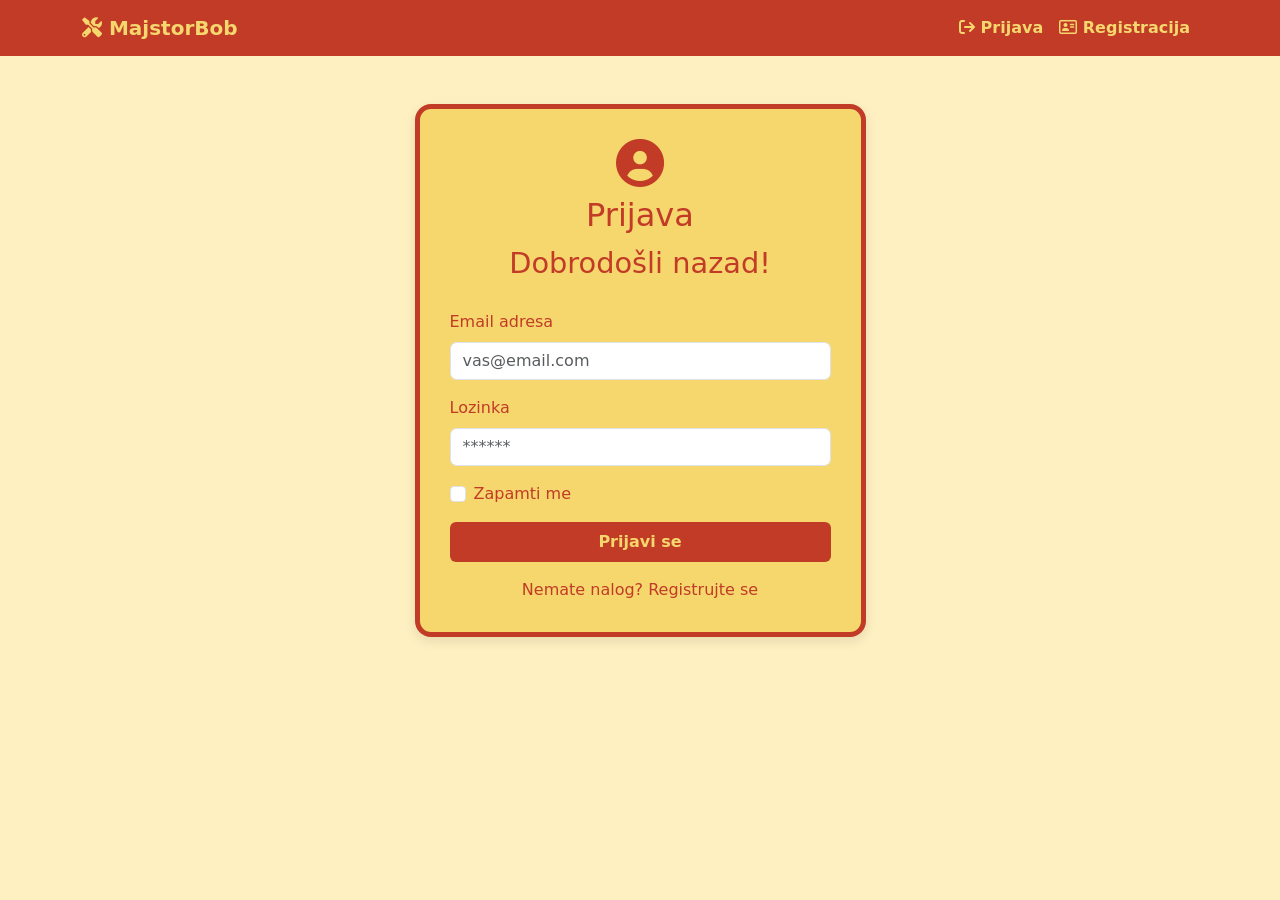
<file: wwwroot/pages/index.html>
<!DOCTYPE html>
<html lang="sr">
<head>
    <meta charset="UTF-8">
    <meta name="viewport" content="width=device-width, initial-scale=1.0">
    <title>MajstorBob</title>
    <link href="https://cdn.jsdelivr.net/npm/bootstrap@5.3.0/dist/css/bootstrap.min.css" rel="stylesheet">
    <link rel="stylesheet" href="https://cdnjs.cloudflare.com/ajax/libs/font-awesome/6.0.0-beta3/css/all.min.css">
    <link rel="stylesheet" href="../css/style.css">
</head>

<body>

<div id="meni-container"></div>

<div class="uvodna-traka text-center">
    <div class="container">
        <i class="fa-solid fa-toolbox fa-3x mb-3 tekst-crven"></i>
        <h1 class="tekst-crven">MajstorBob</h1>
        <p class="uvodna-traka-opis tekst-crven">Pronađite pravog majstora za vaš problem</p>
        <a id="pretraziBtn" href="pretraga.html" class="btn dugme btn-lg">Počni pretragu</a>
    </div>
</div>

<div class="container mt-5">
    <div class="row">   
        <div class="col-md-4 mb-4">  
            <div class="kartica-crvena p-4 text-center">
                <i class="fas fa-bolt fa-2x mb-3"></i>
                <h4>Brzo rešenje</h4>
                <p>Pronađite majstora za manje od 5 minuta</p>
            </div>
        </div>
        <div class="col-md-4 mb-4">
            <div class="kartica-crvena p-4 text-center">
                <i class="fas fa-shield-alt fa-2x mb-3"></i>
                <h4>Sigurno plaćanje</h4>
                <p>Sve transakcije su zaštićene</p>
            </div>
        </div>
        <div class="col-md-4 mb-4">
            <div class="kartica-crvena p-4 text-center">
                <i class="fas fa-headset fa-2x mb-3"></i>
                <h4>24/7 Podrška</h4>
                <p>Tu smo za vas kad god treba</p>
            </div>
        </div>
    </div>
</div>

<div class="container mt-5 mb-5 text-center tekst-crven">
    <h2 class="mb-4">Kako funkcioniše?</h2>
    <div class="row">
        <div class="col-md-3">   
            <div class="krug-zuti">1</div>
            <h4 class="mt-2">Pretražite</h4>
            <p>Izaberite vrstu usluge</p>
        </div>
        <div class="col-md-3">
            <div class="krug-zuti">2</div>
            <h4 class="mt-2">Uporedite</h4>
            <p>Pogledajte ocene i cene</p>
        </div>
        <div class="col-md-3">
            <div class="krug-zuti">3</div>
            <h4 class="mt-2">Zakažite</h4>
            <p>Odaberite termin</p>
        </div>
        <div class="col-md-3">
            <div class="krug-zuti">4</div>
            <h4 class="mt-2">Platite</h4>
            <p>Sigurno i brzo</p>
        </div>
    </div>
</div>

<footer class="podnozje text-center py-2 mt-5"> 
    <div class="container">
        <small>SSD tim</small>
    </div>
</footer>

<script src="https://cdn.jsdelivr.net/npm/bootstrap@5.3.0/dist/js/bootstrap.bundle.min.js"></script>
<script src="../js/main.js"></script>
<script src="../js/api.js"></script>

</body>
</html>
</file>
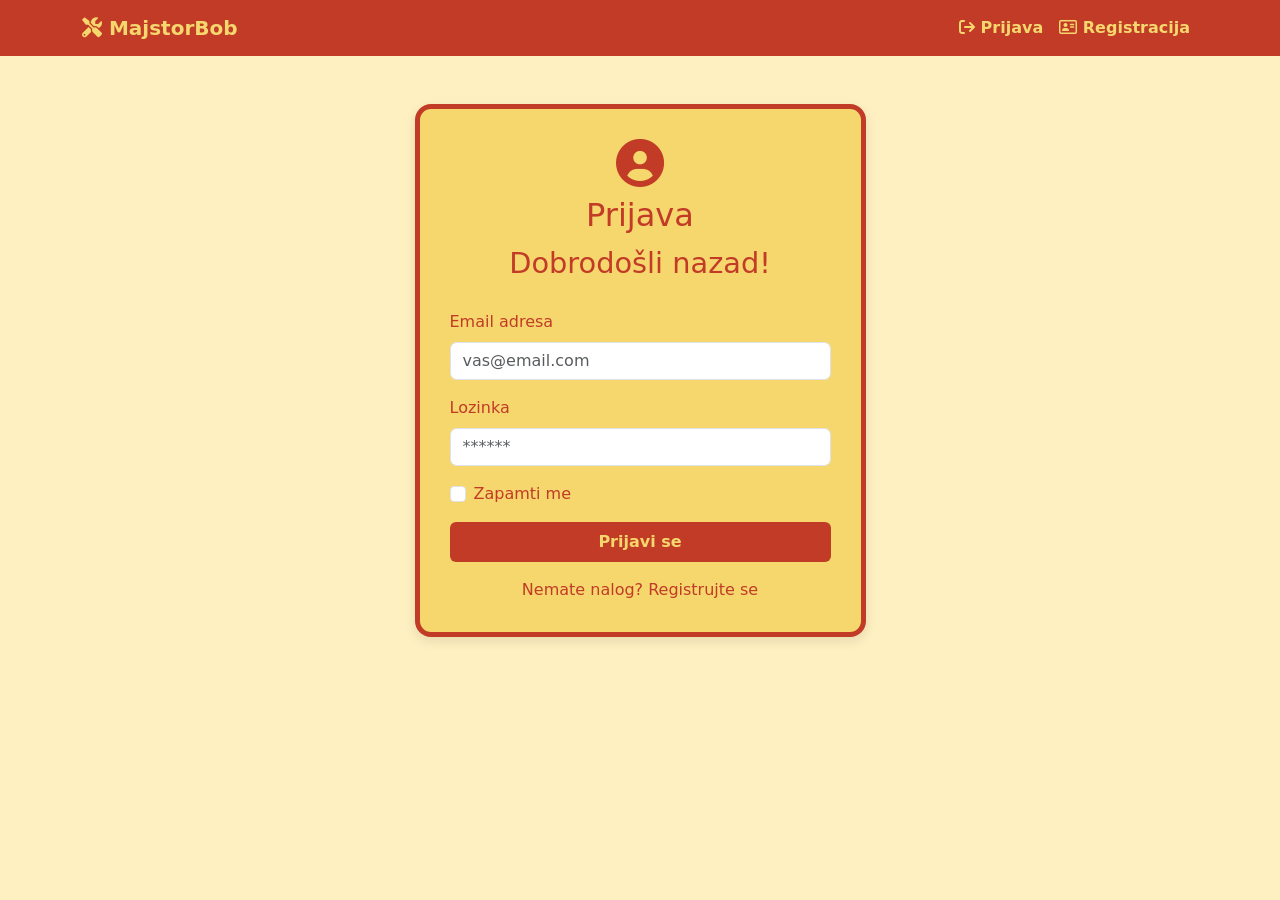
<file: wwwroot/pages/admin.html>
<!DOCTYPE html>
<html lang="sr">
<head>
    <meta charset="UTF-8">
    <meta name="viewport" content="width=device-width, initial-scale=1.0">
    <title>Admin panel - MajstorBob</title>
    <link href="https://cdn.jsdelivr.net/npm/bootstrap@5.3.0/dist/css/bootstrap.min.css" rel="stylesheet">
    <link rel="stylesheet" href="https://cdnjs.cloudflare.com/ajax/libs/font-awesome/6.0.0-beta3/css/all.min.css">
    <link rel="stylesheet" href="../css/style.css">
</head>
<body>

<div id="meni-container"></div>

<div class="container-fluid mt-4">
    <div class="row">

        <div class="col-lg-3 col-md-4 mb-4">
            <div class="kartica-crvena p-4">
                <div class="text-center mb-4">
                    <i class="fa-solid fa-bell fa-2x ikonica-zuta"></i>
                    <h3 class="mt-2 tekst-zut">Slanje obaveštenja</h3>
                    <p class="tekst-zut small">Obaveštenje će se pojaviti na profilu korisnika</p>
                </div>
                
                <div class="mb-3">
                    <label class="oznaka-polja">Pošalji</label>
                    <select id="obavestenjeTipPrimaoca" class="form-select">
                        <option value="specific">Određenom korisniku</option>
                        <option value="klijenti">Svim klijentima</option>
                        <option value="izvodjaci">Svim izvođačima (majstori + firme)</option>
                        <option value="svi">Svim korisnicima</option>
                    </select>
                </div>
                
                <div class="mb-3" id="obavestenjeKorisnikPolje">
                    <label class="oznaka-polja">ID korisnika</label>
                    <input type="number" id="obavestenjeKorisnikId" class="form-control" placeholder="Unesite ID korisnika...">
                </div>
                
                <div class="mb-3">
                    <label class="oznaka-polja">Poruka</label>
                    <textarea id="obavestenjePoruka" class="form-control" rows="4" placeholder="Unesite poruku..."></textarea>
                </div>
                <button id="posaljiObavestenjeBtn" class="btn dugme w-100"><i class="fa-solid fa-paper-plane"></i> Pošalji obaveštenje</button>
            </div>
        </div>

        <div class="col-lg-9 col-md-8">

            <h2 class="mb-3 tekst-crven"><i class="fa-solid fa-flag"></i> Prijave korisnika</h2>
            <div class="kartica-crvena p-3 mb-4">
                <div class="table-responsive">
                    <table class="table tabela-majstori">
                        <thead>
                            <tr>
                                <th>ID</th>
                                <th>Prijavio</th>
                                <th>Prijavljeni</th>
                                <th>Razlog</th>
                                <th>Detalji</th>
                                <th>Akcija</th>
                            </tr>
                        </thead>
                        <tbody id="tabelaPrijava">
                            <tr><td colspan="6" class="text-center">Učitavanje prijava...</td></tr>
                        </tbody>
                    </table>
                </div>
            </div>

            <h2 class="mb-3 tekst-crven"><i class="fa-solid fa-star"></i> Upravljanje ocenama</h2>
            <div class="kartica-filter mb-3">
                <div class="row">
                    <div class="col-md-3">
                        <label class="oznaka-polja">ID majstora/firme</label>
                        <input type="number" id="filterMajstorOceneId" class="form-control" placeholder="Unesite ID...">
                    </div>
                    <div class="col-md-2">
                        <label class="oznaka-polja">&nbsp;</label>
                        <button id="prikaziOceneBtn" class="btn dugme w-100"><i class="fa-solid fa-eye"></i> Prikaži</button>
                    </div>
                </div>
            </div>
            <div class="kartica-crvena p-3 mb-4">
                <div class="table-responsive">
                    <table class="table tabela-majstori">
                        <thead>
                            <tr>
                                <th>ID</th>
                                <th>Ime i prezime</th>
                                <th class="text-center">Prosečna ocena</th>
                                <th class="text-center">Detalji</th>
                                <th class="text-center">Akcije</th>
                            </tr>
                        </thead>
                        <tbody id="tabelaOcena">
                            <tr><td colspan="5" class="text-center">Unesite ID i kliknite "Prikaži"</td></tr>
                        </tbody>
                    </table>
                </div>
            </div>

            <h2 class="mb-3 tekst-crven"><i class="fa-solid fa-city"></i> Upravljanje gradovima</h2>
            <div class="kartica-filter mb-3">
                <div class="row">
                    <div class="col-md-8">
                        <label class="oznaka-polja">Naziv grada</label>
                        <input type="text" id="noviGradInput" class="form-control" placeholder="Unesite naziv grada...">
                    </div>
                    <div class="col-md-4">
                        <label class="oznaka-polja">&nbsp;</label>
                        <button id="dodajGradBtn" class="btn dugme w-100"><i class="fa-solid fa-plus"></i> Dodaj grad</button>
                    </div>
                </div>
            </div>
            <div class="kartica-crvena p-3 mb-4">
                <div class="table-responsive">
                    <table class="table tabela-majstori">
                        <thead>
                            <tr>
                                <th>ID</th>
                                <th>Naziv grada</th>
                                <th>Akcije</th>
                            </tr>
                        </thead>
                        <tbody id="tabelaGradova">
                            <tr><td colspan="3" class="text-center">Učitavanje gradova...</td></tr>
                        </tbody>
                    </table>
                </div>
            </div>

            <h2 class="mb-3 tekst-crven"><i class="fa-solid fa-tags"></i> Upravljanje kategorijama</h2>
            <div class="kartica-filter mb-3">
                <div class="row">
                    <div class="col-md-4">
                        <label class="oznaka-polja">Naziv kategorije</label>
                        <input type="text" id="novaKategorijaInput" class="form-control" placeholder="Unesite naziv kategorije...">
                    </div>
                    <div class="col-md-6">
                        <label class="oznaka-polja">Roditeljska kategorija</label>
                        <select id="roditeljKategorijaSelect" class="form-select">
                            <option value="">Bez roditelja</option>
                        </select>
                    </div>
                    <div class="col-md-2">
                        <label class="oznaka-polja">&nbsp;</label>
                        <button id="dodajKategorijuBtn" class="btn dugme w-100"><i class="fa-solid fa-plus"></i> Dodaj</button>
                    </div>
                </div>
            </div>
            <div class="kartica-crvena p-3 mb-4">
                <div class="table-responsive">
                    <table class="table tabela-majstori">
                        <thead>
                            <tr>
                                <th>ID</th>
                                <th>Naziv kategorije</th>
                                <th>Roditelj</th>
                            </tr>
                        </thead>
                        <tbody id="tabelaKategorija">
                            <tr><td colspan="3" class="text-center">Učitavanje kategorija...</td></tr>
                        </tbody>
                    </table>
                </div>
            </div>

        </div>
    </div>
</div>

<div id="modalDetaljiPrijave" class="modal-prijava">
    <div class="modal-content">
        <div class="desna-kartica p-3">
            <h5 class="mb-3 tekst-crven"><i class="fa-solid fa-flag"></i> Detalji prijave</h5>
            <div class="info-red"><span class="oznaka-polja">ID prijave:</span><span id="modalPrijavaId" class="tekst-crven">-</span></div>
            <div class="info-red"><span class="oznaka-polja">Datum:</span><span id="modalPrijavaDatum" class="tekst-crven">-</span></div>
            <div class="info-red"><span class="oznaka-polja">Prijavio:</span><span id="modalPrijavaPrijavio" class="tekst-crven">-</span></div>
            <div class="info-red"><span class="oznaka-polja">Prijavljeni:</span><span id="modalPrijavaPrijavljeni" class="tekst-crven">-</span></div>
            <div class="info-red"><span class="oznaka-polja">Razlog prijave:</span><span id="modalPrijavaRazlog" class="tekst-crven">-</span></div>
            <div class="d-flex justify-content-center mt-3">
                <button class="btn dugme" onclick="zatvoriModalDetaljiPrijave()"><i class="fa-solid fa-times"></i> Zatvori</button>
            </div>
        </div>
    </div>
</div>

<div id="modalDetaljiOcene" class="modal-prijava">
    <div class="modal-content">
        <div class="desna-kartica p-3">
            <h5 class="mb-3 tekst-crven"><i class="fa-solid fa-star"></i> Detalji ocene</h5>
            <div id="modalOcenaDetalji"></div>
            <div class="d-flex justify-content-center mt-3">
                <button class="btn dugme" onclick="zatvoriModalDetaljiOcene()"><i class="fa-solid fa-times"></i> Zatvori</button>
            </div>
        </div>
    </div>
</div>

<div id="modalKomentarPrijave" class="modal-prijava">
    <div class="modal-content">
        <div class="desna-kartica p-3">
            <h5 class="mb-3 tekst-crven"><i class="fa-solid fa-comment"></i> Rešavanje prijave</h5>
            
            <div class="info-red mb-3">
                <span class="oznaka-polja">Prijavljeni:</span>
                <span id="modalPrijavaIme" class="tekst-crven">-</span>
            </div>
            <div class="info-red mb-3">
                <span class="oznaka-polja">Razlog:</span>
                <span id="modalPrijavaRazlogKratko" class="tekst-crven">-</span>
            </div>
            
            <div class="mb-3">
                <label class="oznaka-polja">Admin komentar:</label>
                <textarea id="komentarTekst" class="form-control" rows="4" placeholder="Unesite komentar..."></textarea>
            </div>
            
            <div class="mb-3">
                <label class="oznaka-polja" style="display: block; margin-bottom: 5px;">Blokiraj korisnika:</label>
                <div style="display: flex; align-items: center; gap: 10px;">
                    <select id="blokirajKorisnikaSelect" class="form-select" style="max-width: 120px;">
                        <option value="true">Da</option>
                        <option value="false">Ne</option>
                    </select>
                    <small id="blokiranjeInfoSelect" class="aktivan" style="margin: 0;">Uključeno - korisnik će biti trajno blokiran</small>
                </div>
            </div>
            <div id="blokiranjeUpozorenjeSelect" class="alert alert-warning mb-3">
                <i class="fa-solid fa-triangle-exclamation"></i>
                <strong>Napomena:</strong> Ova akcija će trajno blokirati korisnika.
            </div>
            
            <div class="d-flex gap-2">
                <button class="btn dugme" onclick="zatvoriModalKomentar()"><i class="fa-solid fa-times"></i> Otkaži</button>
                <button class="btn dugme" onclick="sacuvajKomentar()"><i class="fa-solid fa-save"></i> Sačuvaj i reši</button>
            </div>
        </div>
    </div>
</div>

<script src="https://cdn.jsdelivr.net/npm/bootstrap@5.3.0/dist/js/bootstrap.bundle.min.js"></script>
<script src="../js/main.js"></script>
<script src="../js/api.js"></script>
<script src="../js/admin.js"></script>

</body>
</html>
</file>
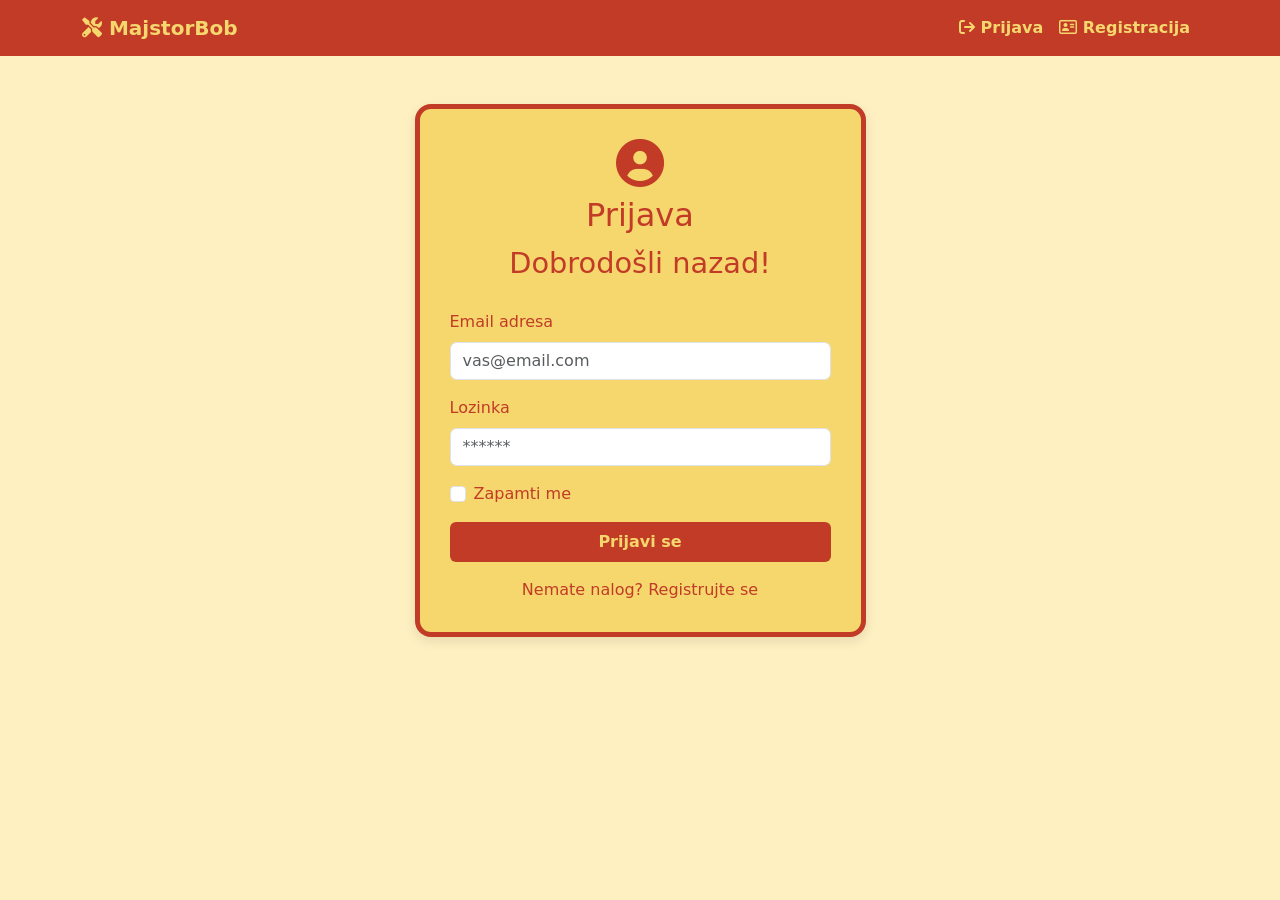
<file: wwwroot/pages/chat.html>
<!DOCTYPE html>
<html lang="sr">
<head>
    <meta charset="UTF-8">
    <meta name="viewport" content="width=device-width, initial-scale=1.0">
    <title>Poruke - MajstorBob</title>
    <link href="https://cdn.jsdelivr.net/npm/bootstrap@5.3.0/dist/css/bootstrap.min.css" rel="stylesheet">
    <link rel="stylesheet" href="https://cdnjs.cloudflare.com/ajax/libs/font-awesome/6.0.0-beta3/css/all.min.css">
    <link rel="stylesheet" href="../css/style.css">
</head>
<body>

<div id="meni-container"></div>

<div class="container mt-4">
    <div class="mb-4">
        <h2 class="mb-0 tekst-crven">
            <i class="fa-solid fa-comments"></i> Razgovori
        </h2>
    </div>
    
    <div class="chat-container">
        <div class="chat-lista">
            <div class="p-3 bg-warning bg-opacity-25 border-bottom">
                <i class="fa-solid fa-magnifying-glass tekst-crven"></i>
                <input type="text" id="pretragaChat" class="form-control mt-2" placeholder="Pretraži razgovore...">
            </div>
            <div id="listaRazgovora">
                <div class="p-4 text-center tekst-crven">Učitavanje razgovora...</div>
            </div>
        </div>

        <div class="chat-prozor">
            <div id="chatHeader" class="chat-header">
                <div class="text-center">
                    <i class="fa-solid fa-circle-user fa-2x ikonica-crvena"></i>
                    <h4 id="chatImeSagovornika" class="mt-2 tekst-crven mb-0">-</h4>
                </div>
            </div>
            
            <div id="chatPoruke" class="chat-poruke">
                <div class="prazno-stanje">
                    <i class="fa-solid fa-comment-dots fa-3x mb-3"></i>
                    <p>Izaberite razgovor sa leve strane</p>
                </div>
            </div>
            
            <div id="chatInputArea" class="chat-input-area" style="display: none;">
                <input type="text" id="novaPoruka" placeholder="Napišite poruku..." class="form-control">
                <button id="posaljiPorukuBtn" class="btn dugme">
                    <i class="fa-solid fa-paper-plane"></i> Pošalji
                </button>
            </div>
        </div>
    </div>
</div>

<script src="https://cdn.jsdelivr.net/npm/bootstrap@5.3.0/dist/js/bootstrap.bundle.min.js"></script>
<script src="../js/main.js"></script>
<script src="../js/api.js"></script>
<script src="../js/chat.js"></script>

</body>
</html>
</file>
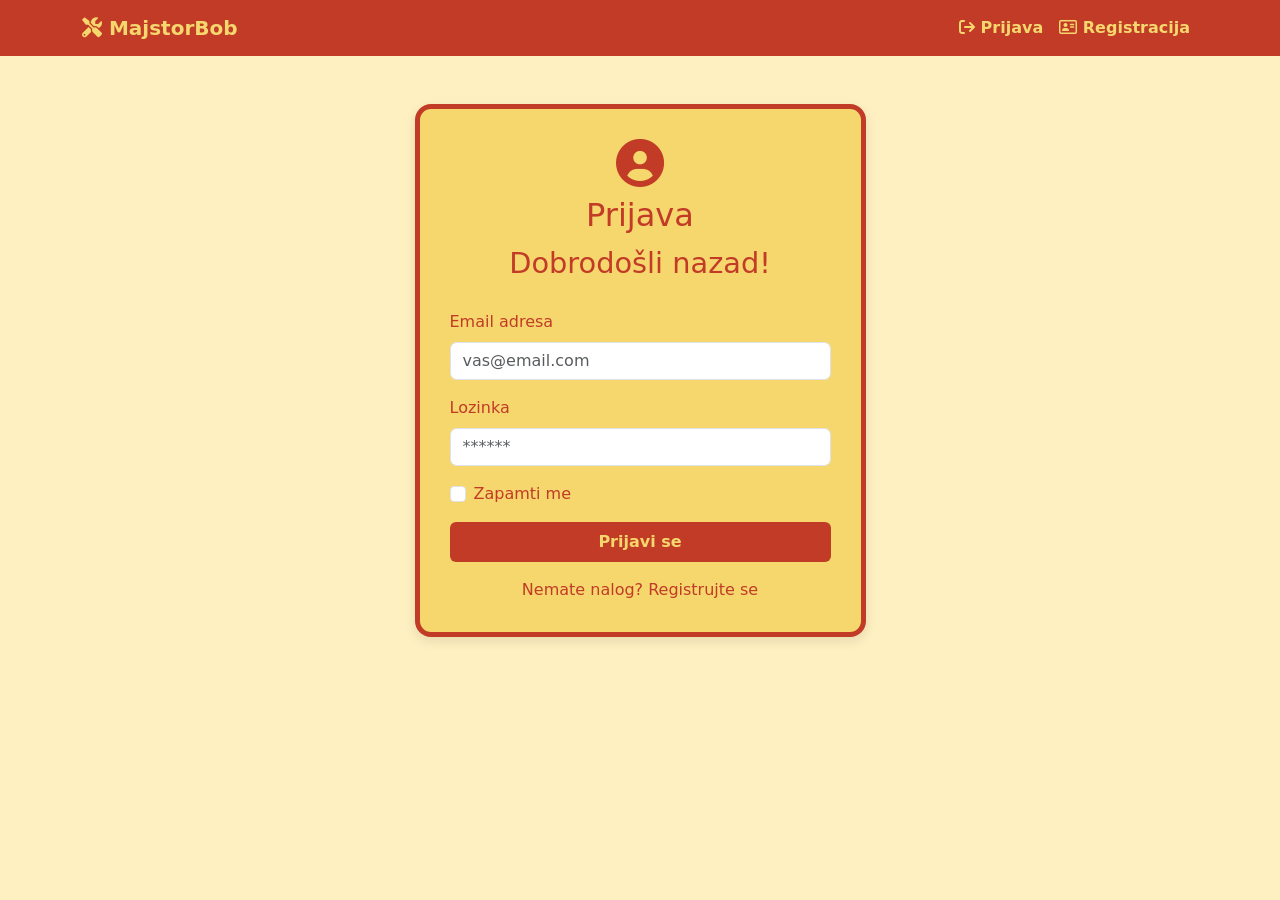
<file: wwwroot/pages/login.html>
<!DOCTYPE html>
<html lang="sr">
<head>
    <meta charset="UTF-8">
    <meta name="viewport" content="width=device-width, initial-scale=1.0">
    <title>Prijava - MajstorBob</title>
    <link href="https://cdn.jsdelivr.net/npm/bootstrap@5.3.0/dist/css/bootstrap.min.css" rel="stylesheet">
    <link rel="stylesheet" href="https://cdnjs.cloudflare.com/ajax/libs/font-awesome/6.0.0-beta3/css/all.min.css">
    <link rel="stylesheet" href="../css/style.css">
</head>

<body>

<div id="meni-container"></div>

<div class="container mt-5">
    <div class="row justify-content-center">
        <div class="col-md-5">
            <div class="kartica-login">
                <div class="text-center mb-4">
                    <i class="fa-solid fa-circle-user fa-3x ikonica-crvena"></i>
                    <h2 class="mt-2 tekst-crven">Prijava</h2>
                    <p class="tekst-dobrodoslica mt-2">Dobrodošli nazad!</p>
                </div>

                <div id="alertMessage"></div>

                <form id="loginForm">
                    <div class="mb-3">
                        <label class="form-label oznaka-polja">Email adresa</label>
                        <input type="email" id="email" class="form-control" placeholder="vas@email.com" required>
                    </div>
                    <div class="mb-3">
                        <label class="form-label oznaka-polja">Lozinka</label>
                        <input type="password" id="password" class="form-control" placeholder="******" required>
                    </div>
                    <div class="mb-3 form-check">
                        <input type="checkbox" class="form-check-input" id="rememberMe">
                        <label class="form-check-label oznaka-checkbox" for="rememberMe">Zapamti me</label>
                    </div>
                    <button type="submit" class="btn dugme w-100">Prijavi se</button>
                </form>

                <div class="text-center mt-3">
                    <a href="register.html" class="link-crveni">Nemate nalog? Registrujte se</a>
                </div>
            </div>
        </div>
    </div>
</div>

<script src="https://cdn.jsdelivr.net/npm/bootstrap@5.3.0/dist/js/bootstrap.bundle.min.js"></script>
<script src="../js/main.js"></script>
<script src="../js/api.js"></script>

<script>
    document.getElementById('loginForm').addEventListener('submit', async function(e) {
        e.preventDefault();
        
        const email = document.getElementById('email').value;
        const password = document.getElementById('password').value;
        const alertDiv = document.getElementById('alertMessage');
        
        alertDiv.innerHTML = '<div class="alert alert-info"><i class="fa-solid fa-spinner fa-spin"></i> Prijavljivanje...</div>';
        
        const result = await login(email, password);
        
        if (!result.success) {
            alertDiv.innerHTML = '<div class="alert alert-danger"><i class="fa-solid fa-triangle-exclamation"></i> ' + result.message + '</div>';
            return;
        }
        
        localStorage.setItem('tip_korisnika', result.data.tip_korisnika);
        localStorage.setItem('korisnik_id', result.data.id);
        
        const token = localStorage.getItem('token');
        
        if (token) {
            const decoded = parseJwt(token);
            console.log('Dekodiran token:', decoded);
            
            const korisnikId = decoded['http://schemas.xmlsoap.org/ws/2005/05/identity/claims/sid'] || 
                                decoded['sid'] || 
                                decoded['nameid'] ||
                                result.data.id;
            
            try {
                const response = await fetch(`${API_BASE}/Korisnici/id/${korisnikId}`, {
                    headers: {
                        'Authorization': `Bearer ${token}`,
                        'Content-Type': 'application/json'
                    }
                });
                
                if (response.ok) {
                    const korisnik = await response.json();
                    console.log('Podaci o korisniku iz API-ja:', korisnik);
                    
                    localStorage.setItem('user_ime', korisnik.ime || 'Korisnik');
                    localStorage.setItem('user_prezime', korisnik.prezime || 'Korisnik');
                    localStorage.setItem('user_email', korisnik.email || email);
                    localStorage.setItem('user_telefon', korisnik.telefon || 'Nije uneto');
                    localStorage.setItem('user_datum_registracije', korisnik.datum_registracije ? korisnik.datum_registracije.split('T')[0] : new Date().toISOString().split('T')[0]);
                    
                    if (korisnik.grad) {
                        localStorage.setItem('klijent_grad', korisnik.grad);
                    }
                    
                    if (korisnik.cena) {
                        localStorage.setItem('user_cena', korisnik.cena);
                    }
                    if (korisnik.radno_vreme) {
                        localStorage.setItem('user_radno_vreme', korisnik.radno_vreme);
                    }
                } else {
                    console.warn('API ne vraća podatke, koristim token podatke');
                    const ime = decoded['given_name'] || decoded['ime'] || 'Korisnik';
                    const prezime = decoded['family_name'] || decoded['prezime'] || 'Korisnik';
                    const emailIzTokena = decoded['email'] || email;
                    
                    localStorage.setItem('user_ime', ime);
                    localStorage.setItem('user_prezime', prezime);
                    localStorage.setItem('user_email', emailIzTokena);
                }
            } catch (apiError) {
                console.error('Greška pri pozivanju API-ja:', apiError);
                const ime = decoded['given_name'] || decoded['ime'] || 'Korisnik';
                const prezime = decoded['family_name'] || decoded['prezime'] || 'Korisnik';
                const emailIzTokena = decoded['email'] || email;
                
                localStorage.setItem('user_ime', ime);
                localStorage.setItem('user_prezime', prezime);
                localStorage.setItem('user_email', emailIzTokena);
            }
        } else {
            localStorage.setItem('user_ime', 'Korisnik');
            localStorage.setItem('user_prezime', 'Korisnik');
            localStorage.setItem('user_email', email);
        }
        
        const redirectUrl = result.data.redirectUrl || 'index.html';
        
        alertDiv.innerHTML = '<div class="alert alert-success">' + result.message + '</div>';
        setTimeout(() => {
            window.location.href = redirectUrl;
        }, 1500);
    });
</script>

</body>
</html>
</file>
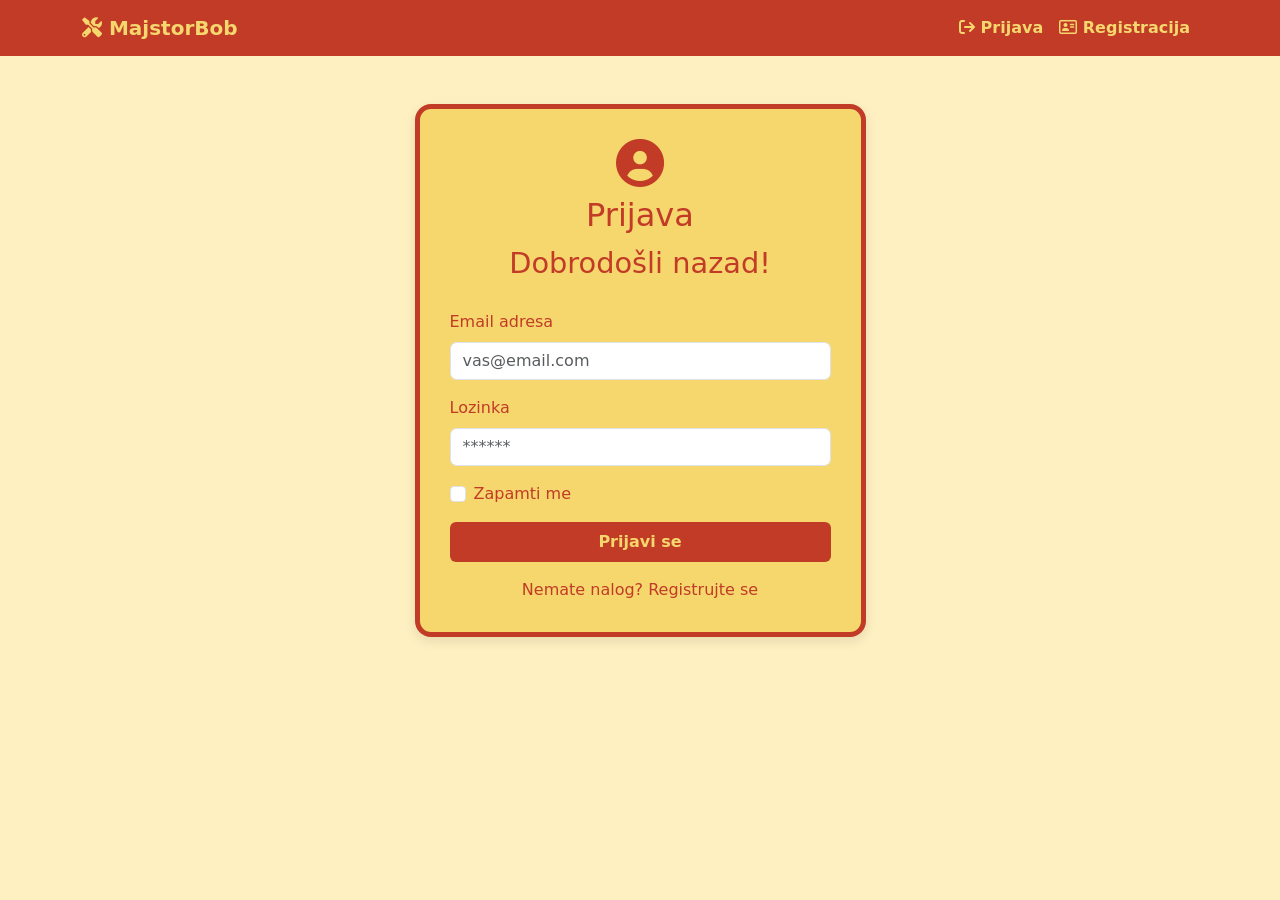
<file: wwwroot/pages/majstor_profil.html>
<!DOCTYPE html>
<html lang="sr">
<head>
    <meta charset="UTF-8">
    <meta name="viewport" content="width=device-width, initial-scale=1.0">
    <title>Profil majstora - MajstorBob</title>
    <link href="https://cdn.jsdelivr.net/npm/bootstrap@5.3.0/dist/css/bootstrap.min.css" rel="stylesheet">
    <link rel="stylesheet" href="https://cdnjs.cloudflare.com/ajax/libs/font-awesome/6.0.0-beta3/css/all.min.css">
    <link rel="stylesheet" href="../css/style.css">
</head>
<body>

<div id="meni-container"></div>

<div class="container mt-4">
    <div class="row">
        <div class="col-md-4">
            <div class="kartica-crvena text-center">
                <img id="majstorAvatar" class="profil-avatar">
                <h3 id="majstorImePrezime" class="tekst-zut">-</h3>
                <p id="majstorKategorija" class="tekst-zut">-</p>
                <div id="verifikovanBadgeMajstor" class="mb-2"></div>
                <div id="majstorOcena" class="mb-3 tekst-zut">-</div>
                <div class="mt-3">
                    <a id="zakaziBtn" href="#" class="btn dugme w-100 mb-2"><i class="fa-solid fa-calendar-check"></i> Zakažite uslugu</a>
                    <a id="oceniBtn" href="#" class="btn dugme w-100"><i class="fa-solid fa-star"></i> Ocenite majstora</a>
                    <button id="prijaviBtn" class="btn dugme w-100 mt-2" onclick="otvoriModalPrijavu()">
                        <i class="fa-solid fa-flag"></i> Prijavi majstora
                    </button>
                    <button id="zapocniChatBtn" class="btn dugme w-100 mt-2">
                        <i class="fa-solid fa-comment"></i> Započni razgovor
                    </button>
                    <button id="mojiTerminiBtn" class="btn dugme w-100 mt-2" style="display: none;">
                        <i class="fa-solid fa-calendar-check"></i> Moji termini
                    </button>
                </div>
            </div>
        </div>

        <div class="col-md-8">
            <div class="desna-kartica">
                <h4 class="mb-4 text-center tekst-crven">O majstoru</h4>
                <div id="firmaNazivRed" style="display: none;">
                    <div class="info-red">
                        <span class="oznaka-polja"></i> Naziv firme:</span>
                        <span id="infoNazivFirme" class="tekst-crven">-</span>
                    </div>
                </div>
                <div class="info-red">
                    <span class="oznaka-polja">Ime i prezime:</span>
                    <span id="infoImePrezime" class="tekst-crven">-</span>
                </div>
                <div class="info-red">
                    <span class="oznaka-polja">Lokacija:</span>
                    <span id="infoLokacija" class="tekst-crven">-</span>
                </div>
                <div class="info-red">
                    <span class="oznaka-polja">Radno vreme:</span>
                    <span id="infoRadnoVreme" class="tekst-crven">-</span>
                </div>
                <div class="mt-3">
                    <h5 class="oznaka-polja">Opis usluga</h5>
                    <p id="infoOpis" class="tekst-crven mt-2">-</p>
                </div>
            </div>
        </div> 
    </div>

    <div class="row mt-4">
        <div class="col-md-6">
            <div class="desna-kartica">
                <h4 class="mb-3 text-center tekst-crven">Ocene po kategorijama</h4>
                <div class="info-red">
                    <span class="oznaka-polja">Cena usluge:</span>
                    <span class="tekst-crven" id="ocenaCena">-</span>
                </div>
                <div class="info-red">
                    <span class="oznaka-polja">Kvalitet rada:</span>
                    <span class="tekst-crven" id="ocenaKvalitet">-</span>
                </div>
                <div class="info-red">
                    <span class="oznaka-polja">Brzina izvršenja:</span>
                    <span class="tekst-crven" id="ocenaBrzina">-</span>
                </div>
                <div class="info-red">
                    <span class="oznaka-polja">Odnos prema klijentu:</span>
                    <span class="tekst-crven" id="ocenaOdnos">-</span>
                </div>
            </div>
        </div>

        <div class="col-md-6">
            <div class="desna-kartica">
                <h4 class="mb-3 text-center tekst-crven">Recenzije korisnika</h4>
                <div id="recenzijeLista"><div class="text-center py-3 tekst-crven">Učitavanje...</div></div>
            </div>
        </div>
    </div>
</div>

<!-- MODAL ZA PRIJAVU -->
<div id="modalPrijava" class="modal-prijava">
    <div class="modal-content">
        <div class="desna-kartica p-3">
            <div class="p-4">
                <h5 id="modalPrijavaNaslov" class="mb-3 tekst-crven"><i class="fa-solid fa-flag"></i> Prijava majstora</h5>
                <p id="prijavaMajstorIme" class="tekst-crven mb-3"></p>
                <div class="mb-3">
                    <label class="oznaka-polja">Razlog prijave:</label>
                    <textarea id="prijavaRazlog" class="form-control" rows="4" placeholder="Opišite problem..."></textarea>
                </div>
                <div class="d-flex gap-2">
                    <button class="btn dugme" onclick="zatvoriModalPrijavu()"><i class="fa-solid fa-circle-arrow-left"></i> Otkaži</button>
                    <button class="btn dugme" onclick="posaljiPrijavu()"><i class="fa-solid fa-paper-plane"></i> Pošalji</button>
                </div>
            </div>
        </div>
    </div>
</div>

<script src="../js/main.js"></script>
<script src="../js/majstor_profil.js"></script>
<script src="../js/api.js"></script>
</body>
</html>
</file>
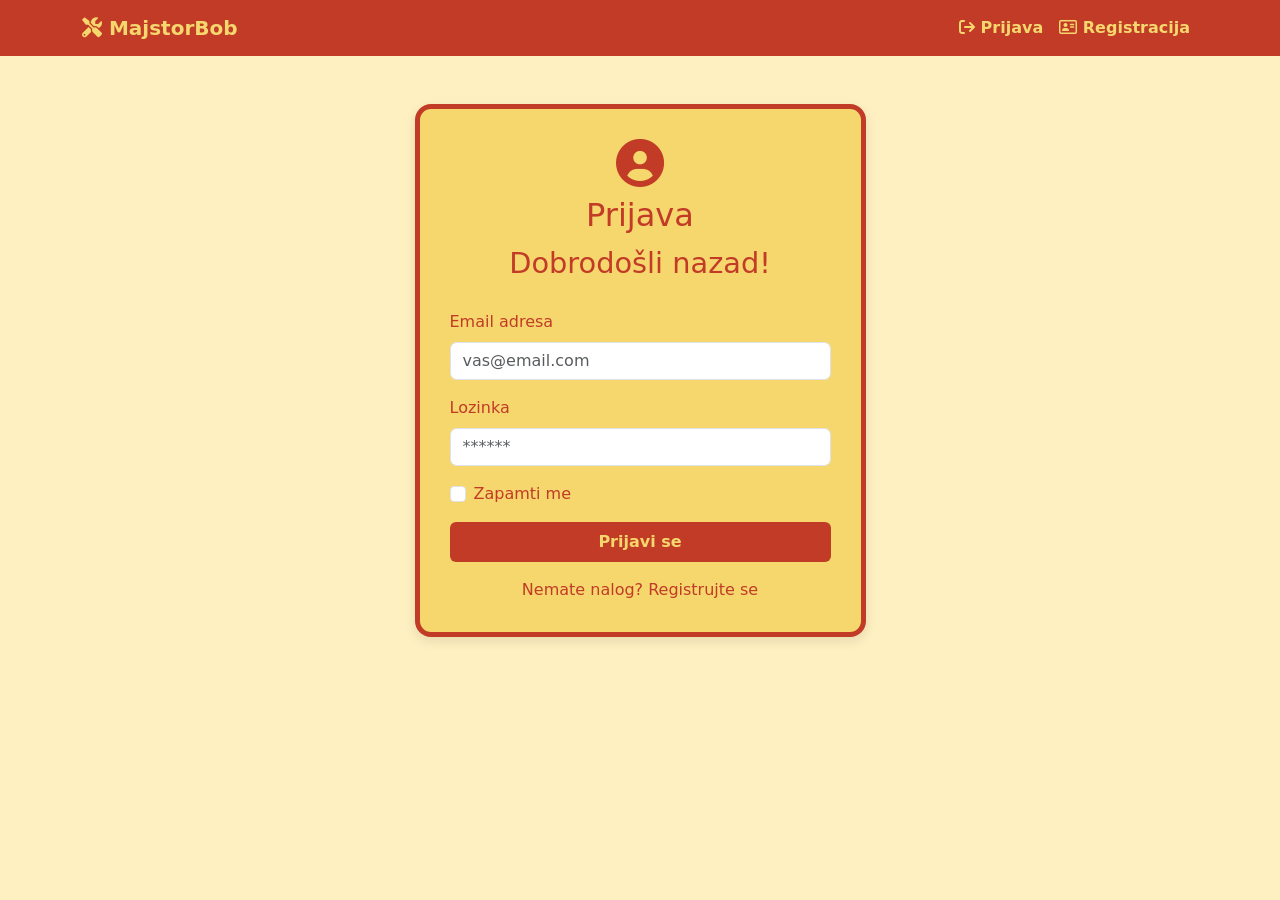
<file: wwwroot/pages/moje_rezervacije.html>
<!DOCTYPE html>
<html lang="sr">
<head>
    <meta charset="UTF-8">
    <meta name="viewport" content="width=device-width, initial-scale=1.0">
    <title>Moje rezervacije - MajstorBob</title>
    <link href="https://cdn.jsdelivr.net/npm/bootstrap@5.3.0/dist/css/bootstrap.min.css" rel="stylesheet">
    <link rel="stylesheet" href="https://cdnjs.cloudflare.com/ajax/libs/font-awesome/6.0.0-beta3/css/all.min.css">
    <link rel="stylesheet" href="../css/style.css">
</head>
<body>

<div id="meni-container"></div>

<div class="container mt-4">
    <h2 class="mb-4 tekst-crven"><i class="fa-solid fa-calendar-check"></i> Moje rezervacije</h2>

    <div class="kartica-filter mb-4">
        <div class="row">
            <div class="col-md-3">
                <select id="filterStatus" class="form-select">
                    <option value="sve">Sve rezervacije</option>
                    <option value="pending">Na čekanju</option>
                    <option value="confirmed">Potvrđene</option>
                    <option value="rejected">Odbijene</option>
                </select>
            </div>
            <div class="col-md-2">
                <button id="filtrirajBtn" class="btn dugme w-100"><i class="fa-solid fa-filter"></i> Filtriraj</button>
            </div>
        </div>
    </div>

    <div class="kartica-crvena p-3">
        <div class="table-responsive">
            <table class="table tabela-majstori">
                <thead>
                    <tr>
                        <th>Majstor</th>
                        <th>Datum</th>
                        <th>Vreme</th>
                        <th>Status</th>
                        <th>Ponuda</th>
                        <th>Plaćanje</th>
                    </tr>
                </thead>
                <tbody id="tabelaRezervacija">
                    <tr><td colspan="6" class="text-center">Učitavanje rezervacija...</td></tr>
                </tbody>
            </table>
        </div>
    </div>
</div>

<div id="modalPonuda" class="modal-prijava">
    <div class="modal-content">
        <div class="desna-kartica p-3">
            <h5 class="mb-3 tekst-crven"><i class="fa-solid fa-file-invoice-dollar"></i> Ponuda majstora</h5>
            <div class="info-red"><span class="oznaka-polja">Cena (donja granica):</span><span id="modalCenaDonja" class="tekst-crven">-</span></div>
            <div class="info-red"><span class="oznaka-polja">Cena (gornja granica):</span><span id="modalCenaGornja" class="tekst-crven">-</span></div>
            <div class="info-red"><span class="oznaka-polja">Procena trajanja:</span><span id="modalTrajanje" class="tekst-crven">-</span></div>
            <div class="info-red"><span class="oznaka-polja">Komentar majstora:</span><span id="modalKomentarMajstor" class="tekst-crven">-</span></div>
            <div class="d-flex gap-2 mt-3">
                <button class="btn dugme" onclick="odbijPonudu()"><i class="fa-solid fa-times"></i> Odbij ponudu</button>
                <button class="btn dugme" onclick="prihvatiPonudu()"><i class="fa-solid fa-check"></i> Prihvati ponudu</button>
            </div>
        </div>
    </div>
</div>

<script src="https://cdn.jsdelivr.net/npm/bootstrap@5.3.0/dist/js/bootstrap.bundle.min.js"></script>
<script src="../js/main.js"></script>
<script src="../js/api.js"></script>
<script src="../js/moje_rezervacije.js"></script>

</body>
</html>
</file>
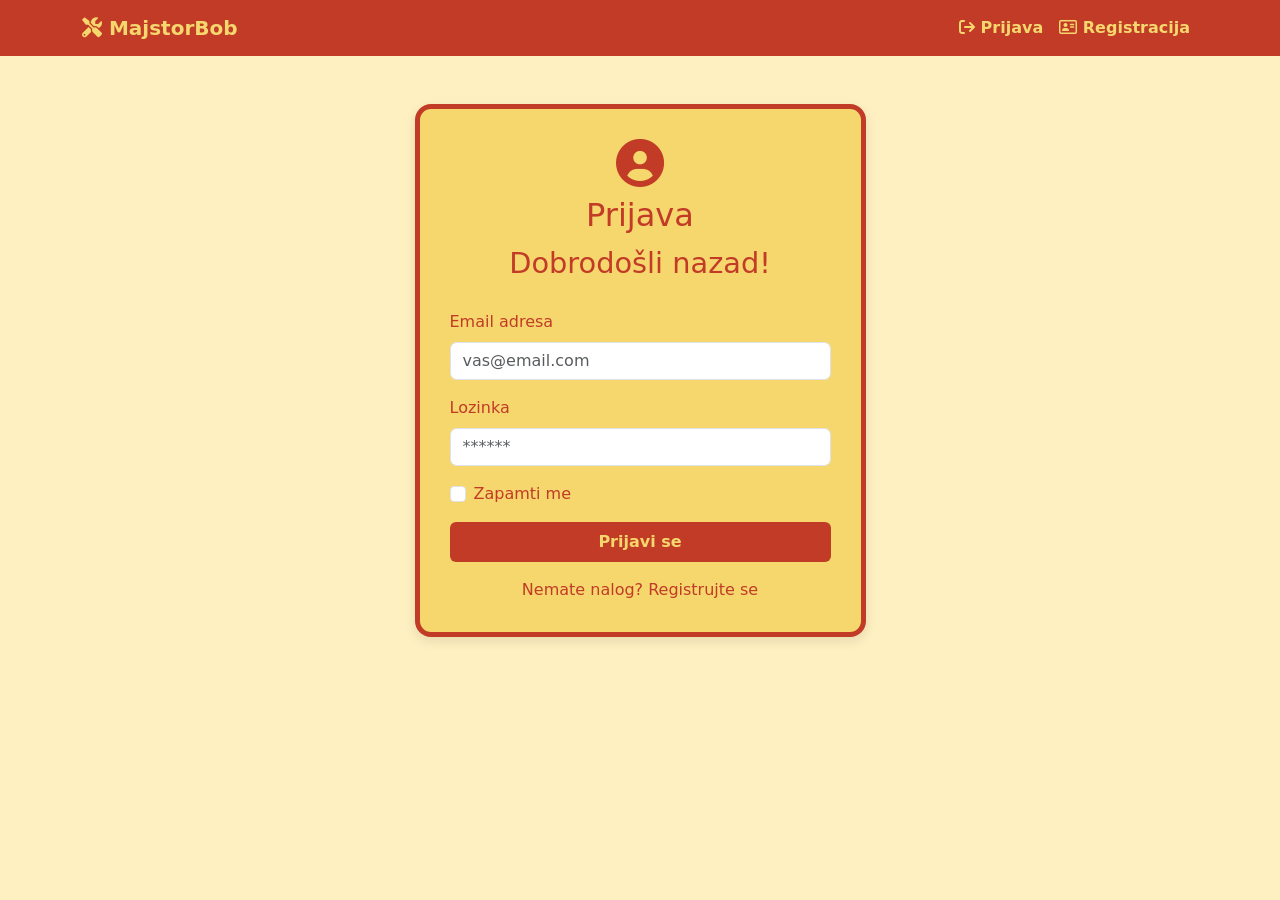
<file: wwwroot/pages/moji_termini.html>
<!DOCTYPE html>
<html lang="sr">
<head>
    <meta charset="UTF-8">
    <meta name="viewport" content="width=device-width, initial-scale=1.0">
    <title>Moji termini - MajstorBob</title>
    <link href="https://cdn.jsdelivr.net/npm/bootstrap@5.3.0/dist/css/bootstrap.min.css" rel="stylesheet">
    <link rel="stylesheet" href="https://cdnjs.cloudflare.com/ajax/libs/font-awesome/6.0.0-beta3/css/all.min.css">
    <link rel="stylesheet" href="../css/style.css">
</head>
<body>

<div id="meni-container"></div>

<div class="container mt-4">
    <h2 class="mb-4 tekst-crven"><i class="fa-solid fa-calendar-check"></i> Moji termini</h2>

    <div class="kartica-filter mb-4">
        <div class="row">
            <div class="col-md-3">
                <select id="filterStatus" class="form-select">
                    <option value="sve">Svi termini</option>
                    <option value="pending">Na čekanju</option>
                    <option value="confirmed">Potvrđeni</option>
                    <option value="rejected">Odbijeni</option>
                </select>
            </div>
            <div class="col-md-2">
                <button id="filtrirajBtn" class="btn dugme w-100"><i class="fa-solid fa-filter"></i> Filtriraj</button>
            </div>
        </div>
    </div>

    <div class="kartica-crvena p-3">
        <div class="table-responsive">
            <table class="table tabela-majstori">
                <thead>
                    <tr>
                        <th>Klijent</th>
                        <th>Datum</th>
                        <th>Vreme</th>
                        <th>Opis</th>
                        <th>Adresa</th>
                        <th>Status</th>
                        <th>Akcije</th>
                    </tr>
                </thead>
                <tbody id="tabelaTermina">
                    <tr><td colspan="7" class="text-center">Učitavanje termina...</td></tr>
                </tbody>
            </table>
        </div>
    </div>
</div>

<div id="modalDetaljiTermina" class="modal-prijava">
    <div class="modal-content">
        <div class="desna-kartica p-3">
            <h5 class="mb-3 tekst-crven"><i class="fa-solid fa-circle-info"></i> Detalji termina</h5>
            <div class="info-red"><span class="oznaka-polja">Klijent:</span><span id="modalKlijent" class="tekst-crven">-</span></div>
            <div class="info-red"><span class="oznaka-polja">Datum:</span><span id="modalDatum" class="tekst-crven">-</span></div>
            <div class="info-red"><span class="oznaka-polja">Vreme:</span><span id="modalVreme" class="tekst-crven">-</span></div>
            <div class="info-red"><span class="oznaka-polja">Opis radova:</span><span id="modalOpis" class="tekst-crven">-</span></div>
            <div class="info-red"><span class="oznaka-polja">Adresa:</span><span id="modalAdresa" class="tekst-crven">-</span></div>
            <div class="d-flex justify-content-center mt-3">
                <button class="btn dugme" onclick="zatvoriModalDetalji()"><i class="fa-solid fa-times"></i> Zatvori</button>
            </div>
        </div>
    </div>
</div>

<div id="modalPrihvati" class="modal-prijava">
    <div class="modal-content" style="max-width: 500px;">
        <div class="desna-kartica p-3">
            <h5 class="mb-3 tekst-crven"><i class="fa-solid fa-check-circle"></i> Prihvati termin</h5>
            
            <div class="mb-3">
                <label class="oznaka-polja">Datum izvođenja</label>
                <input type="date" id="datumIzvodjenja" class="form-control">
            </div>
            
            <div class="row mb-3">
                <div class="col-md-6">
                    <label class="oznaka-polja">Početak</label>
                    <input type="time" id="pocetakRadova" class="form-control" value="08:00">
                </div>
                <div class="col-md-6">
                    <label class="oznaka-polja">Kraj</label>
                    <input type="time" id="krajRadova" class="form-control" value="16:00">
                </div>
            </div>
            
            <div class="mb-3">
                <label class="oznaka-polja">Donja granica cene (EUR)</label>
                <input type="number" id="cenaDonja" class="form-control" placeholder="npr. 100" step="1" min="0">
            </div>
            <div class="mb-3">
                <label class="oznaka-polja">Gornja granica cene (EUR)</label>
                <input type="number" id="cenaGornja" class="form-control" placeholder="npr. 200" step="1" min="0">
            </div>
            <div class="mb-3">
                <label class="oznaka-polja">Dodatni komentar</label>
                <textarea id="komentarMajstor" class="form-control" rows="3" placeholder="npr. Materijal nije uključen..."></textarea>
            </div>
            
            <div class="d-flex gap-2">
                <button class="btn dugme" onclick="zatvoriModalPrihvati()"><i class="fa-solid fa-times"></i> Otkaži</button>
                <button class="btn dugme" onclick="posaljiPonudu()"><i class="fa-solid fa-paper-plane"></i> Pošalji ponudu</button>
            </div>
        </div>
    </div>
</div>

<div id="modalKonacnaCena" class="modal-prijava">
    <div class="modal-content" style="max-width: 500px;">
        <div class="desna-kartica p-3">
            <h5 class="mb-3 tekst-crven"><i class="fa-solid fa-coins"></i> Postavi konačnu cenu</h5>
            
            <div class="info-red mb-2">
                <span class="oznaka-polja">Klijent:</span>
                <span id="modalKonacnaKlijent" class="tekst-crven">-</span>
            </div>
            
            <div class="mb-3">
                <label class="oznaka-polja">Konačna cena (EUR):</label>
                <input type="number" id="konacnaCenaInput" class="form-control" placeholder="Unesite konačnu cenu..." min="0" step="100">
            </div>
            
            <div class="mb-3">
                <label class="oznaka-polja">Način plaćanja:</label>
                <select id="nacinPlacanjaSelect" class="form-select">
                    <option value="kes">Keš (odmah plaćeno)</option>
                    <option value="kartica">Kartica (klijent plaća)</option>
                </select>
            </div>
            
            <div class="d-flex gap-2">
                <button class="btn dugme" onclick="zatvoriModalKonacnaCena()"><i class="fa-solid fa-times"></i> Otkaži</button>
                <button class="btn dugme" onclick="sacuvajKonacnuCenu()"><i class="fa-solid fa-save"></i> Sačuvaj cenu</button>
            </div>
        </div>
    </div>
</div>

<script src="https://cdn.jsdelivr.net/npm/bootstrap@5.3.0/dist/js/bootstrap.bundle.min.js"></script>
<script src="../js/main.js"></script>
<script src="../js/api.js"></script>
<script src="../js/moji_termini.js"></script>

</body>
</html>
</file>
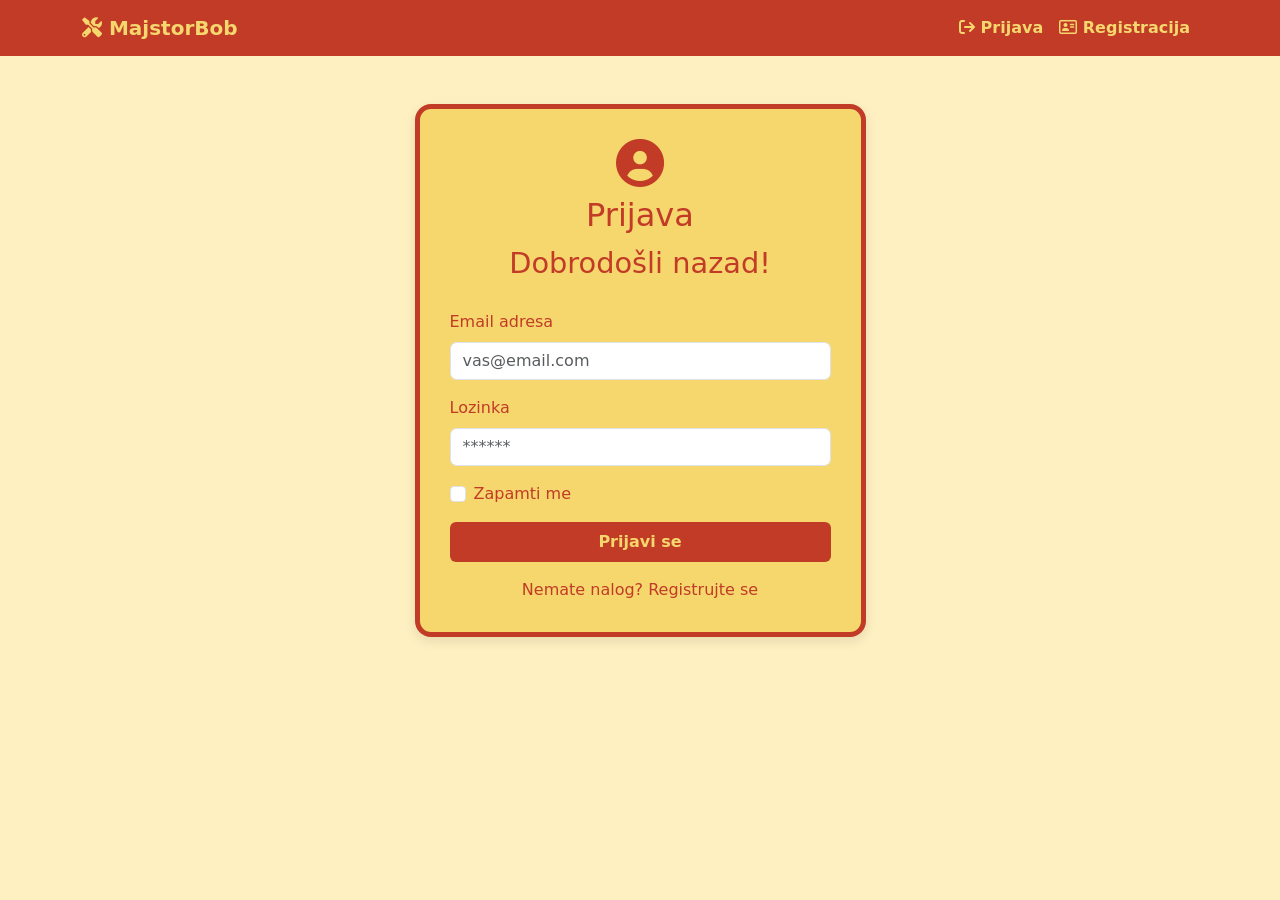
<file: wwwroot/pages/ocene.html>
<!DOCTYPE html>
<html lang="sr">
<head>
    <meta charset="UTF-8"> 
    <meta name="viewport" content="width=device-width, initial-scale=1.0">
    <title>Ocenite majstora - MajstorBob</title>
    <link href="https://cdn.jsdelivr.net/npm/bootstrap@5.3.0/dist/css/bootstrap.min.css" rel="stylesheet">
    <link rel="stylesheet" href="https://cdnjs.cloudflare.com/ajax/libs/font-awesome/6.0.0-beta3/css/all.min.css">
    <link rel="stylesheet" href="../css/style.css">
</head>
<body>
    
<div id="meni-container"></div>

<div class="container mt-4">
    <div class="row justify-content-center">
        <div class="col-md-6">
            <div class="kartica-crvena p-4">
                <div class="text-center mb-4">
                    <i class="fa-solid fa-star fa-3x ikonica-zuta"></i>
                    <h2 id="ocenaNaslov" class="tekst-zut">Ocenite majstora</h2>
                    <p class="tekst-zut" id="majstorInfo">Učitavanje...</p>
                </div> 

                <div id="alertMessage"></div>

                <form id="ocenaForma">
                    <input type="hidden" id="majstorId">

                    <div class="text-center mb-2">
                        <label class="oznaka-polja-zuto">Cena usluge</label>
                        <div class="zvezdice" data-field="cena"></div>
                    </div>

                    <div class="text-center mb-2">
                        <label class="oznaka-polja-zuto">Kvalitet rada</label>
                        <div class="zvezdice" data-field="kvalitet"></div>
                    </div>

                    <div class="text-center mb-2">
                        <label class="oznaka-polja-zuto">Brzina izvršenja</label>
                        <div class="zvezdice" data-field="brzina"></div>
                    </div>

                    <div class="text-center mb-2">
                        <label class="oznaka-polja-zuto">Odnos prema klijentu</label>
                        <div class="zvezdice" data-field="odnos"></div>
                    </div>

                    <div class="mb-3">
                        <label class="oznaka-polja-zuto">Vaša recenzija</label>
                        <textarea id="recenzija" class="form-control" rows="4" placeholder="Napišite vaše iskustvo..." required></textarea>
                    </div>
                    <div class="d-flex gap-2">
                        <button type="button" id="odustaniBtn" class="btn dugme flex-grow-1">
                            <i class="fa-solid fa-circle-arrow-left"></i> Odustani
                        </button>
                        <button type="submit" class="btn dugme flex-grow-1">
                            <i class="fa-solid fa-paper-plane"></i> Pošalji ocenu
                        </button>
                    </div>
                </form>
            </div>
        </div>
    </div>
</div>
<script src="../js/main.js"></script> 
<script src="../js/ocene.js"></script>
<script src="../js/api.js"></script>
</body>
</html>
</file>
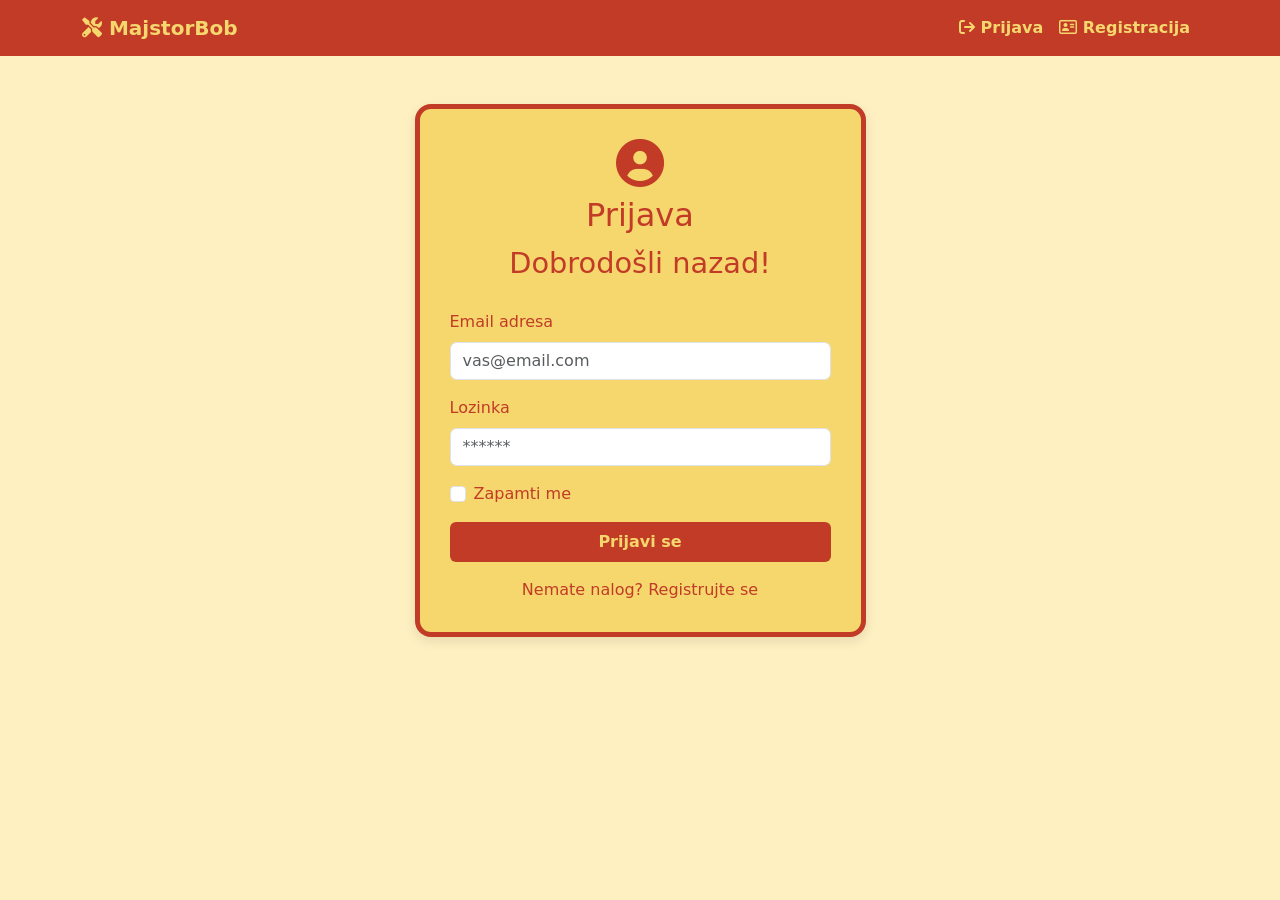
<file: wwwroot/pages/placanje.html>
<!DOCTYPE html>
<html lang="sr">
<head>
    <meta charset="UTF-8">
    <meta name="viewport" content="width=device-width, initial-scale=1.0">
    <title>Plaćanje - MajstorBob</title>
    <link href="https://cdn.jsdelivr.net/npm/bootstrap@5.3.0/dist/css/bootstrap.min.css" rel="stylesheet">
    <link rel="stylesheet" href="https://cdnjs.cloudflare.com/ajax/libs/font-awesome/6.0.0-beta3/css/all.min.css">
    <link rel="stylesheet" href="../css/style.css">
</head>
<body>

<div id="meni-container"></div>

<div class="container mt-4"> 
    <div class="row justify-content-center">
        <div class="col-md-6">
            <div class="kartica-crvena p-4">
                <div class="text-center mb-4">
                    <i class="fa-solid fa-credit-card fa-3x ikonica-zuta"></i>
                    <h2 class="tekst-zut mt-2">Sigurno plaćanje</h2>
                    <p class="tekst-zut" id="uslugaInfo">Plaćanje usluge</p>
                </div>

                <div id="alertMessage"></div>

                <div class="kartica-preview mb-4">
                    <div class="d-flex justify-content-between align-items-start mb-3">
                        <i class="fa-solid fa-credit-card fa-2x ikonica-zuta"></i>
                        <i class="fa-brands fa-cc-visa fa-2x ikonica-zuta"></i>
                    </div>
                    <div class="kartica-broj text-center mb-3" id="karticaPreview">•••• •••• •••• ••••</div>
                    <div class="d-flex justify-content-between">
                        <div class="kartica-ime" id="imePreview">IME PREZIME</div>
                        <div class="kartica-datum" id="datumPreview">MM/GG</div>
                    </div>
                </div>

                <form id="paymentForm">
                    <input type="hidden" id="zakazivanjeId">
                    <input type="hidden" id="iznos">

                    <div class="placanje-summary text-center mb-4">
                        <label class="oznaka-polja">Ukupan iznos (RSD):</label>
                        <div class="display-4 fw-bold tekst-crven" id="prikazIznosa">0 RSD</div>
                    </div>

                    <div class="mb-3">
                        <label class="oznaka-polja">Broj kartice</label>
                        <input type="text" id="brojKartice" class="form-control" placeholder="0000 0000 0000 0000" maxlength="19" required>
                    </div>

                    <div class="row">
                        <div class="col-md-6 mb-3">
                            <label class="oznaka-polja">Datum isteka</label>
                            <input type="text" id="datumIsteka" class="form-control" placeholder="MM/GG" maxlength="5" required>
                        </div>
                        <div class="col-md-6 mb-3">
                            <label class="oznaka-polja">CVV/CVC</label>
                            <input type="password" id="cvv" class="form-control" placeholder="***" maxlength="4" required>
                        </div>
                    </div>

                    <div class="mb-3">
                        <label class="oznaka-polja">Ime na kartici</label>
                        <input type="text" id="imeNaKartici" class="form-control" placeholder="Ime Prezime" required>
                    </div>

                    <div class="d-flex gap-2 mt-4">
                        <button type="button" id="otkaziPlacanje" class="btn dugme w-100">
                            <i class="fa-solid fa-circle-arrow-left"></i> Otkaži
                        </button>
                        <button type="submit" class="btn dugme w-100">
                            <i class="fa-solid fa-credit-card"></i> Plati
                        </button>
                    </div>
                </form>
            </div>
        </div> 
    </div>
</div>

<script src="https://cdn.jsdelivr.net/npm/bootstrap@5.3.0/dist/js/bootstrap.bundle.min.js"></script>
<script src="../js/main.js"></script>
<script src="../js/placanje.js"></script>
<script src="../js/api.js"></script>

</body>
</html>
</file>
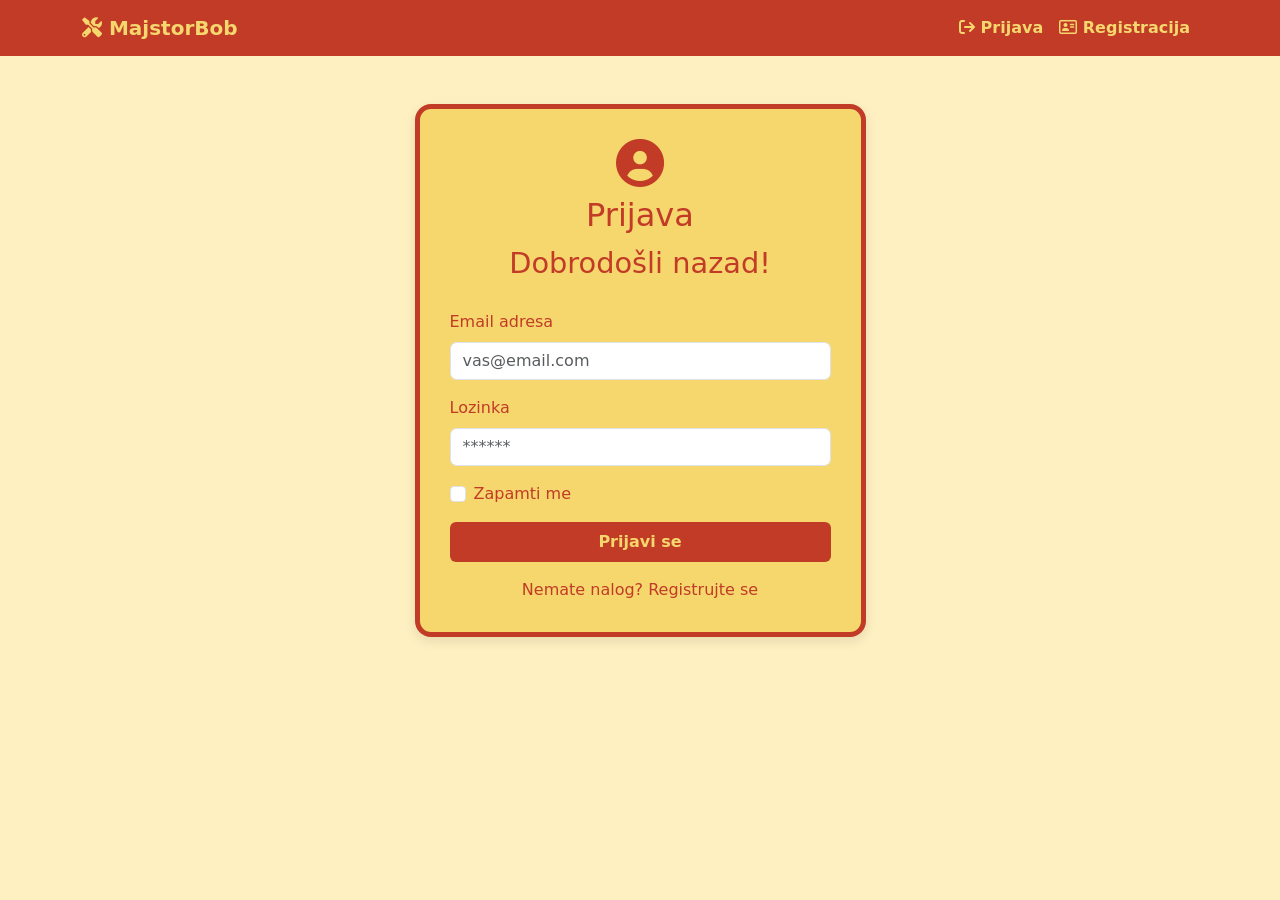
<file: wwwroot/pages/pretraga.html>
<!DOCTYPE html>
<html lang="sr">
<head>
    <meta charset="UTF-8">
    <meta name="viewport" content="width=device-width, initial-scale=1.0">
    <title>Pretraga majstora - MajstorBob</title>
    <link href="https://cdn.jsdelivr.net/npm/bootstrap@5.3.0/dist/css/bootstrap.min.css" rel="stylesheet">
    <link rel="stylesheet" href="https://cdnjs.cloudflare.com/ajax/libs/font-awesome/6.0.0-beta3/css/all.min.css">
    <link rel="stylesheet" href="../css/style.css">
</head>
<body>

<div id="meni-container"></div> 

<div class="container mt-4">
    <div class="row">
        <div class="col-md-3">
            <div class="kartica-filter">
                <h5 class="mb-3 tekst-crven"><i class="fa-solid fa-filter tekst-crven"></i> Filteri</h5>
                <div class="mb-3">
                    <label class="oznaka-filter tekst-crven">Vrsta usluge</label>
                    <select id="filterKategorija" class="form-select" required>
                        <option value="" disabled selected>-- Izaberite vrstu usluge --</option>
                    </select>
                </div>
                <div class="mb-3">
                    <label class="oznaka-filter tekst-crven">Grad</label>
                    <select id="filterGrad" class="form-select" required>
                        <option value="" disabled selected>-- Izaberite grad --</option>
                    </select>
                </div>

                <div class="mb-3">
                    <label class="oznaka-filter tekst-crven">Doplata</label>
                    <select id="filterDoplata" class="form-select" required>
                        <option value="" disabled selected>-- Izaberite --</option>
                        <option value="da">Sa doplatom</option>
                        <option value="ne">Bez doplate</option>
                    </select>
                </div>

                <div class="mb-3">
                    <label class="oznaka-filter tekst-crven">Minimalna prosečna ocena</label>
                    <select id="filterOcena" class="form-select">
                        <option value="0">Sve ocene</option>
                        <option value="1">1+</option>
                        <option value="2">2+</option>
                        <option value="3">3+</option>
                        <option value="4">4+</option>
                    </select>
                </div>

                <button id="pretraziDugme" class="btn dugme w-100"><i class="fa-brands fa-sistrix"></i> Pretraži</button>
            </div>
        </div>

        <div class="col-md-9">
            <div class="kartica-crvena p-3">
                <div class="table-responsive">
                    <table class="table table-hover tabela-majstori">
                        <thead>
                            <tr>
                                <th>Naziv</th>
                                <th>Kategorija</th>
                                <th>Grad</th>
                                <th>Doplata</th>
                                <th>Ocena</th>
                                <th>Akcija</th>
                            </tr>
                        </thead>
                        <tbody id="rezultatiPretrage">
                            <tr><td colspan="6" class="text-center py-4"><i class="fa-brands fa-sistrix fa-2x"></i><p class="mt-2">Izaberite kriterijume za pretragu</p></td></tr>
                        </tbody>
                    </table>
                </div>
            </div>
        </div>
    </div> 
</div>

<script src="https://cdn.jsdelivr.net/npm/bootstrap@5.3.0/dist/js/bootstrap.bundle.min.js"></script>
<script src="../js/main.js"></script>
<script src="../js/api.js"></script> 
<script src="../js/pretraga.js"></script>
</body>
</html>
</file>
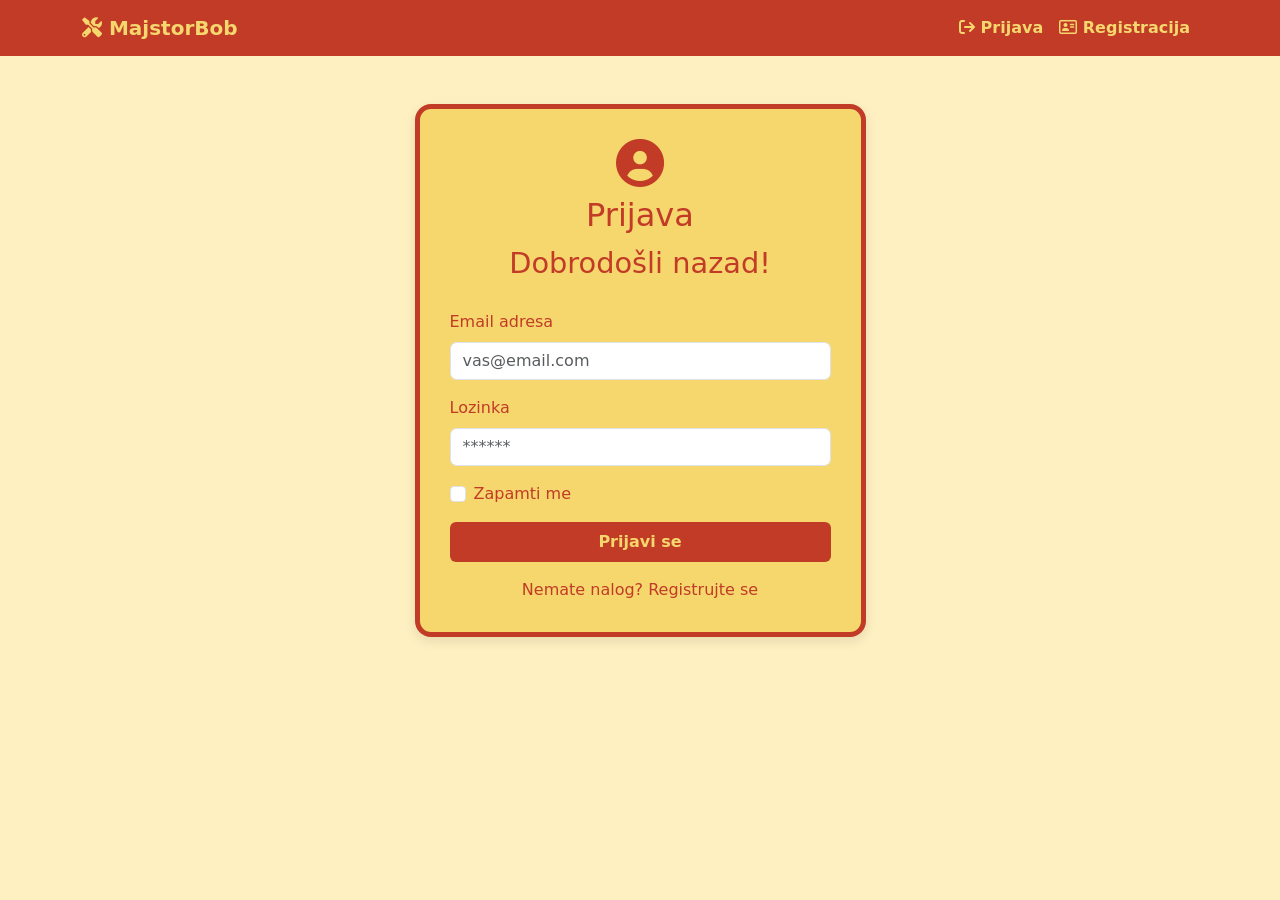
<file: wwwroot/pages/profil.html>
<!DOCTYPE html>
<html lang="sr">
<head>
    <meta charset="UTF-8">
    <meta name="viewport" content="width=device-width, initial-scale=1.0">
    <title>Moj profil - MajstorBob</title>
    <link href="https://cdn.jsdelivr.net/npm/bootstrap@5.3.0/dist/css/bootstrap.min.css" rel="stylesheet">
    <link rel="stylesheet" href="https://cdnjs.cloudflare.com/ajax/libs/font-awesome/6.0.0-beta3/css/all.min.css">
    <link rel="stylesheet" href="../css/style.css">
</head>
<body>

<div id="meni-container"></div>

<div class="container mt-4">
    <div class="row">
        <div class="col-md-4">
            <div class="kartica-crvena text-center">
                <img id="profilnaSlika" class="profil-avatar">
                <button id="promeniSlikuBtn" class="btn dugme w-100 mt-2">
                    <i class="fa-solid fa-camera"></i> Promeni sliku
                </button>
                <h3 id="imePrezime" class="tekst-zut mt-2">Ime Prezime</h3> 
                <p id="tipNaloga" class="tekst-zut"></p>
                <div class="d-flex justify-content-center align-items-center gap-2 mb-2">
                    <div id="verifikovanBadge"></div>
                    <button id="verifikujBtn" class="btn dugme verifikuj-btn">
                        <i class="fa-solid fa-shield-halved"></i> Verifikuj
                    </button>
                </div>
                <button class="btn dugme w-100" id="izmeniPodatkeBtn"><i class="fa-solid fa-user-pen"></i> Izmeni podatke</button>
                <button class="btn dugme w-100" id="mojiTerminiBtn"><i class="fa-solid fa-calendar-check"></i> Moji termini</button>
                <button class="btn dugme w-100" id="mojeRezervacijeBtn"><i class="fa-solid fa-calendar-check"></i> Moje rezervacije</button>
                <button class="btn dugme w-100" id="odjaviSeBtn"><i class="fa-solid fa-arrow-right-from-bracket"></i> Odjavi se</button>
            </div>

            <div class="desna-kartica mt-3">
                <h5 class="mb-2 tekst-crven"><i class="fa-solid fa-bell"></i> Obaveštenja</h5>
                <div id="listaObavestenja">
                    <div class="text-center tekst-crven small">Učitavanje...</div>
                </div>
            </div>
        </div>

        <div class="col-md-8">
            <div class="desna-kartica">
                <h3 class="mb-4 text-center tekst-crven"><i class="fa-solid fa-info-circle ikonica-crvena"></i> Lični podaci</h3>
                <div id="prikazPodataka">
                    <div class="info-red">
                        <span class="oznaka-polja"><i class="fa-solid fa-envelopes-bulk ikonica-crvena"></i> Email:</span>
                        <span class="tekst-crven" id="prikazEmail">-</span>
                    </div>
                    <div class="info-red">
                        <span class="oznaka-polja"><i class="fa-solid fa-address-book ikonica-crvena"></i> Telefon:</span>
                        <span class="tekst-crven" id="prikazTelefon">-</span>
                    </div>
                    <div class="info-red">
                        <span class="oznaka-polja"><i class="fa-solid fa-calendar-days ikonica-crvena"></i> Član od:</span>
                        <span class="tekst-crven" id="prikazDatum">-</span>
                    </div>
                    <div class="info-red">
                        <span class="oznaka-polja"><i class="fa-solid fa-circle-user ikonica-crvena"></i> Tip naloga:</span>
                        <span class="tekst-crven" id="prikazTip">-</span>
                    </div>

                    <div id="majstorPolja"> 
                        <div class="info-red">
                            <span class="oznaka-polja"><i class="fa-solid fa-clock"></i> Radno vreme:</span>
                            <span class="tekst-crven" id="prikazRadnoVreme">-</span>
                        </div>
                    </div>

                    <div id="firmaDodatno">
                        <div id="firmaVlasnikRed" style="display: none;">
                            <div class="info-red">
                                <span class="oznaka-polja"><i class="fa-solid fa-user-tie ikonica-crvena"></i> Vlasnik:</span>
                                <span class="tekst-crven" id="prikazVlasnik">-</span>
                            </div>
                        </div>
                        <div class="info-red">
                            <span class="oznaka-polja"><i class="fa-solid fa-users"></i> Broj radnika (ukupno):</span>
                            <span class="tekst-crven" id="prikazBrRadnikaUk">-</span>
                        </div>
                        <div class="info-red">
                            <span class="oznaka-polja"><i class="fa-solid fa-user-check"></i> Broj radnika (dostupno):</span>
                            <span class="tekst-crven" id="prikazBrRadnikaDost">-</span>
                        </div>
                    </div>

                    <div id="stripePolje" style="display: none;">
                            <div class="info-red" style="display: flex; justify-content: space-between; align-items: center; flex-wrap: wrap; gap: 8px;">
                                <span class="oznaka-polja"><i class="fa-brands fa-stripe"></i> Stripe nalog:</span>
                                <span class="tekst-crven" id="prikazStripeStatus">-</span>
                                <button id="stripeBtn" class="btn dugme" style="display: none; padding: 4px 12px; font-size: 13px;">
                                    <i class="fa-brands fa-stripe"></i> Poveži
                                </button>
                            </div>
                        </div>
                </div>
                
                <div id="formaIzmena" style="display: none;">
                    <form id="profilForma">
                        <div class="mb-3">
                            <label class="oznaka-polja">Ime</label>
                            <input type="text" id="editIme" class="form-control">
                        </div>
                        <div class="mb-3">
                            <label class="oznaka-polja">Prezime</label>
                            <input type="text" id="editPrezime" class="form-control">
                        </div>
                        <div class="mb-3">
                            <label class="oznaka-polja">Telefon</label>
                            <input type="tel" id="editTelefon" class="form-control">
                        </div>

                        <div id="radnoVremePolje" style="display: none;">
                            <div class="mb-3">
                                <label class="oznaka-polja">Radno vreme</label>
                                <input type="text" id="editRadnoVreme" class="form-control" placeholder="npr. 08:00 - 16:00">
                            </div>
                        </div>
                        <div id="opisPolje" style="display: none;">
                            <div class="mb-3">
                                <label class="oznaka-polja">Opis usluga</label>
                                <textarea id="editOpis" class="form-control" rows="3"></textarea>
                            </div>
                        </div>

                        <div id="firmaPoljaProfila" style="display: none;">
                            <div class="mb-3">
                                <label class="oznaka-polja">Naziv firme</label>
                                <input type="text" id="editNazivFirme" class="form-control">
                            </div>
                            <div class="row">
                                <div class="col-md-6 mb-3">
                                    <label class="oznaka-polja">Broj radnika (ukupno)</label>
                                    <input type="number" id="editBrRadnikaUk" class="form-control" min="1">
                                </div>
                                <div class="col-md-6 mb-3">
                                    <label class="oznaka-polja">Broj radnika (dostupno)</label>
                                    <input type="number" id="editBrRadnikaDost" class="form-control" min="0">
                                </div>
                            </div>
                        </div>

                        <div id="gradoviRadaPolje" style="display: none;">
                            <div class="mb-3">
                                <label class="oznaka-polja">Gradovi rada</label>
                                <p class="tekst-crven small">Upravljajte gradovima u kojima radite.</p>
                                <div id="gradoviRadaContainerIzmena" class="gradovi-rada-lista-container">
                                    <div class="text-center tekst-crven small p-2">Učitavanje...</div>
                                </div>
                                <div id="gradoviRadaErrorIzmena" class="alert alert-danger" style="display: none;"></div>
                            </div>
                        </div>

                        <div id="kategorijePolje" style="display: none;">
                            <div class="mb-3">
                                <label class="oznaka-polja">Kategorije usluga</label>
                                <p class="tekst-crven small">Izaberite kategorije koje želite da dodate ili uklonite</p>
                            <div id="kategorijeContainerIzmena" class="kategorije-hijerarhija">
                        <div class="text-center tekst-crven small p-2">Učitavanje...</div>
                    </div>
                        <div id="izabraneKategorijeIzmena" class="mt-2">
                            <small class="tekst-crven">Izabrane kategorije: <span id="prikazIzabranihIzmena">nijedna</span></small>
                        </div>
                    <div id="kategorijeErrorIzmena" class="alert alert-danger" style="display: none;"></div>
                    </div>
                </div>
                        
                        <div class="d-flex gap-2">
                            <button type="button" class="btn dugme flex-grow-1" id="otkaziIzmenu"><i class="fa-solid fa-circle-arrow-left"></i> Otkaži</button>
                            <button type="submit" class="btn dugme flex-grow-1"><i class="fa-solid fa-floppy-disk"></i> Sačuvaj izmene</button>
                        </div>
                    </form>
                </div>
            </div>
        </div>
    </div>
</div>

<div id="modalVerifikacija" class="modal-prijava">
    <div class="modal-content">
        <div class="desna-kartica p-3">
            <h5 class="mb-3 tekst-crven"><i class="fa-solid fa-shield-halved"></i> Verifikacija naloga</h5>
            <p class="tekst-crven small">Unesite vaš <span id="verifikacijaLabel">JMBG</span> radi verifikacije.</p>
            
            <div class="mb-3">
                <label class="oznaka-polja" id="verifikacijaPoljeLabel">JMBG (13 cifara)</label>
                <input type="text" id="verifikacijaInput" class="form-control" placeholder="Unesite JMBG ili PIB...">
            </div>
            
            <div id="verifikacijaError" class="alert alert-danger"></div>
            
            <div class="d-flex gap-2">
                <button class="btn dugme flex-grow-1" onclick="zatvoriModalVerifikacija()">
                    <i class="fa-solid fa-times"></i> Otkaži
                </button>
                <button class="btn dugme flex-grow-1" onclick="posaljiZahtevZaVerifikaciju()">
                    <i class="fa-solid fa-paper-plane"></i> Pošalji zahtev
                </button>
            </div>
        </div>
    </div>
</div>

<div id="modalSlika" class="modal-prijava">
    <div class="modal-content">
        <div class="desna-kartica p-3">
            <h5 class="mb-3 tekst-crven"><i class="fa-solid fa-image"></i> Promeni profilnu sliku</h5>
            <p class="tekst-crven small">Izaberite sliku sa računara (JPEG, PNG, max 2MB)</p>
            
            <div class="mb-3">
                <input type="file" id="slikaInput" class="form-control" accept="image/jpeg, image/png, image/jpg">
            </div>
            
            <div id="slikaPreview" class="text-center mb-3">
                <img id="slikaPreviewImg" src="#" alt="Pregled slike" class="slika-preview-img">
            </div>
            
            <div id="slikaError" class="alert alert-danger"></div>
            
            <div class="d-flex gap-2">
                <button class="btn dugme flex-grow-1" onclick="zatvoriModalSliku()">
                    <i class="fa-solid fa-times"></i> Otkaži
                </button>
                <button class="btn dugme flex-grow-1" onclick="sacuvajSliku()">
                    <i class="fa-solid fa-upload"></i> Sačuvaj sliku
                </button>
            </div>
        </div>
    </div>
</div>

<script src="https://cdn.jsdelivr.net/npm/bootstrap@5.3.0/dist/js/bootstrap.bundle.min.js"></script>
<script src="../js/main.js"></script> 
<script src="../js/api.js"></script>
<script src="../js/profil.js"></script>

</body>
</html>
</file>
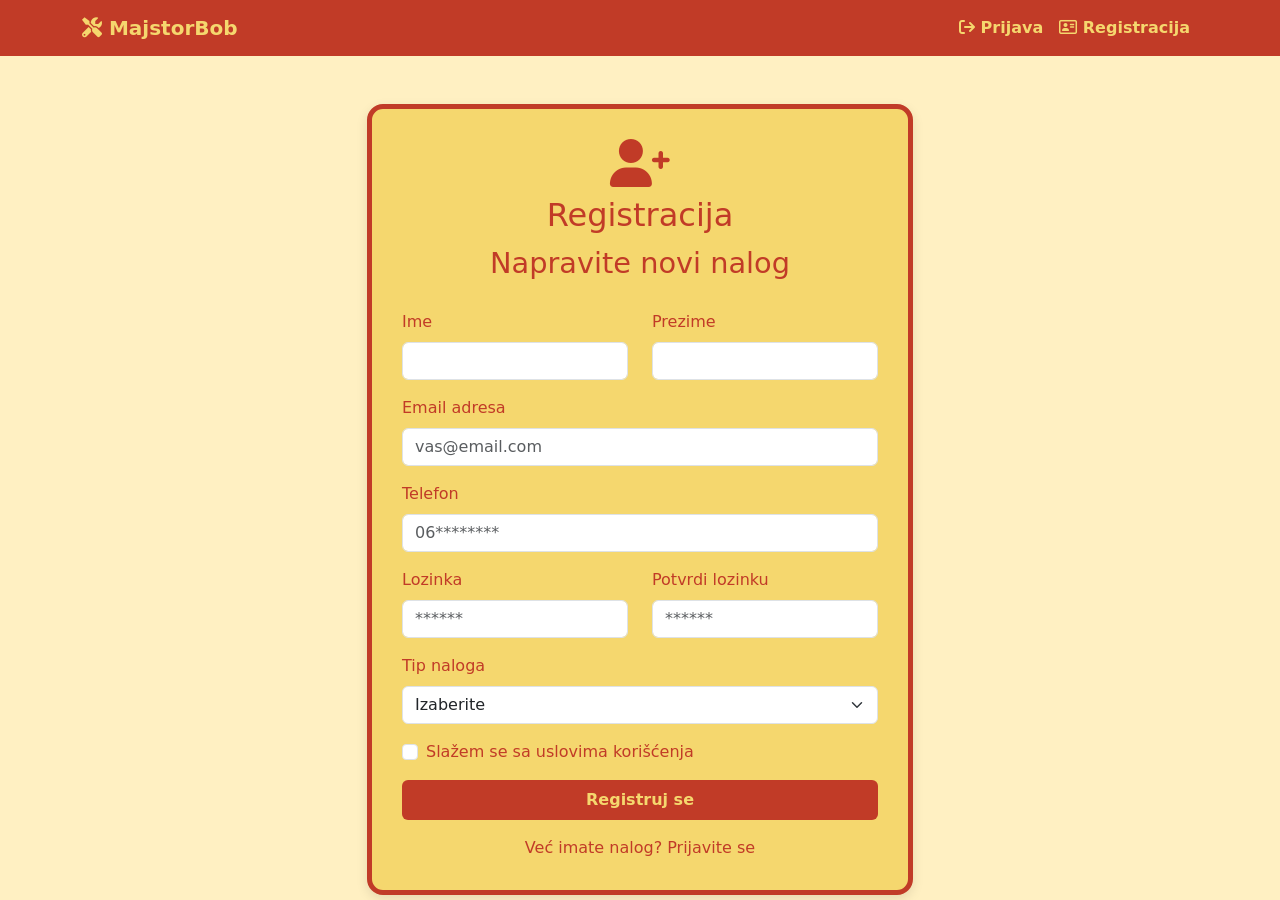
<file: wwwroot/pages/register.html>
<!DOCTYPE html>
<html lang="sr">
<head>
    <meta charset="UTF-8">
    <meta name="viewport" content="width=device-width, initial-scale=1.0">
    <title>Registracija - MajstorBob</title>
    <link href="https://cdn.jsdelivr.net/npm/bootstrap@5.3.0/dist/css/bootstrap.min.css" rel="stylesheet">
    <link rel="stylesheet" href="https://cdnjs.cloudflare.com/ajax/libs/font-awesome/6.0.0-beta3/css/all.min.css">
    <link rel="stylesheet" href="../css/style.css">
</head>
<body>

<div id="meni-container"></div>

<div class="container mt-5">
    <div class="row justify-content-center">
        <div class="col-md-6">
            <div class="kartica-registracija">
                <div class="text-center mb-4">
                    <i class="fa-solid fa-user-plus fa-3x ikonica-crvena"></i>
                    <h2 class="mt-2 tekst-crven">Registracija</h2>
                    <p class="tekst-dobrodoslica mt-2">Napravite novi nalog</p>
                </div>

                <div id="alertMessage"></div>

                <form id="registerForm">
                    <div class="row">
                        <div class="col-md-6 mb-3">
                            <label class="form-label oznaka-polja">Ime</label>
                            <input type="text" id="ime" class="form-control" required>
                        </div>
                        <div class="col-md-6 mb-3">
                            <label class="form-label oznaka-polja">Prezime</label>
                            <input type="text" id="prezime" class="form-control" required>
                        </div>
                    </div>

                    <div class="mb-3">
                        <label class="form-label oznaka-polja">Email adresa</label>
                        <input type="email" id="email" class="form-control" placeholder="vas@email.com" required>
                    </div>

                    <div class="mb-3">
                        <label class="form-label oznaka-polja">Telefon</label>
                        <input type="tel" id="telefon" class="form-control" placeholder="06********">
                    </div>

                    <div class="row">
                        <div class="col-md-6 mb-3">
                            <label class="form-label oznaka-polja">Lozinka</label>
                            <input type="password" id="password" class="form-control" placeholder="******" required>
                        </div>
                        <div class="col-md-6 mb-3">
                            <label class="form-label oznaka-polja">Potvrdi lozinku</label>
                            <input type="password" id="confirmPassword" class="form-control" placeholder="******" required>
                        </div>
                    </div>

                    <div class="mb-3"> 
                        <label class="form-label oznaka-polja">Tip naloga</label>
                        <select id="tipNaloga" class="form-select" required>
                            <option value="">Izaberite</option>
                            <option value="klijent">Klijent (tražim majstora)</option>
                            <option value="majstor">Majstor (pružam usluge)</option>
                            <option value="firma">Firma (pružamo usluge)</option>
                        </select>
                    </div>

                    <div id="majstorPoljaReg" style="display: none;">
                        <div class="mb-3">
                            <label class="form-label oznaka-polja">Kategorije usluge</label>
                            <p class="tekst-crven small">Izaberite glavnu kategoriju, pa zatim podkategorije</p>
                            <div id="kategorijeContainerMajstor" class="kategorije-hijerarhija">
                                <div class="text-center tekst-crven">Učitavanje kategorija...</div>
                            </div>
                            <div id="izabraneKategorijeMajstor" class="mt-2">
                                <small class="tekst-crven">Izabrane kategorije: <span id="prikazIzabranihMajstor">nijedna</span></small>
                            </div>
                        </div>

                        <div class="row">
                            <div class="col-md-6 mb-3">
                                <label class="form-label oznaka-polja">Početak radnog vremena</label>
                                <input type="time" id="pocetakRadnogVremena" class="form-control">
                            </div>
                            <div class="col-md-6 mb-3">
                                <label class="form-label oznaka-polja">Kraj radnog vremena</label>
                                <input type="time" id="krajRadnogVremena" class="form-control">
                            </div>
                        </div>
                    </div>

                    <div id="firmaPoljaReg" style="display: none;">
                        <div class="mb-3">
                            <div class="col-md-6 mb-3">
                                <label class="form-label oznaka-polja">Naziv firme</label>
                                <input type="text" id="naziv_firme" class="form-control">
                            </div>
                            <label class="form-label oznaka-polja">Kategorije usluge</label>
                            <p class="tekst-crven small">Izaberite glavnu kategoriju, pa zatim podkategorije</p>
                            <div id="kategorijeContainerFirma" class="kategorije-hijerarhija">
                                <div class="text-center tekst-crven">Učitavanje kategorija...</div>
                            </div>
                            <div id="izabraneKategorijeFirma" class="mt-2">
                                <small class="tekst-crven">Izabrane kategorije: <span id="prikazIzabranihFirma">nijedna</span></small>
                            </div>
                        </div>

                        <div class="row">
                            <div class="col-md-6 mb-3">
                                <label class="form-label oznaka-polja">Broj radnika (ukupno)</label>
                                <input type="number" id="br_radnika_uk" class="form-control" min="1" value="1">
                            </div>
                            <div class="col-md-6 mb-3">
                                <label class="form-label oznaka-polja">Broj radnika (dostupno)</label>
                                <input type="number" id="br_radnika_dost" class="form-control" min="0" value="0">
                            </div>
                        </div>

                        <div class="row">
                            <div class="col-md-6 mb-3">
                                <label class="form-label oznaka-polja">Početak radnog vremena</label>
                                <input type="time" id="pocetakRadnogVremenaFirma" class="form-control">
                            </div>
                            <div class="col-md-6 mb-3">
                                <label class="form-label oznaka-polja">Kraj radnog vremena</label>
                                <input type="time" id="krajRadnogVremenaFirma" class="form-control">
                            </div>
                        </div>
                    </div>

                    <div class="mb-3 form-check">
                        <input type="checkbox" class="form-check-input" id="termsCheckbox" required>
                        <label class="form-check-label oznaka-checkbox" for="termsCheckbox">Slažem se sa uslovima korišćenja</label>
                    </div>

                    <button type="submit" class="btn dugme w-100">Registruj se</button>
                </form>

                <div class="text-center mt-3">
                    <a href="login.html" class="link-crveni">Već imate nalog? Prijavite se</a>
                </div>
            </div>
        </div>
    </div>
</div>

<script src="https://cdn.jsdelivr.net/npm/bootstrap@5.3.0/dist/js/bootstrap.bundle.min.js"></script> 
<script src="../js/main.js"></script>
<script src="../js/api.js"></script>

<script>
    let sveKategorije = [];
    

    async function ucitajKategorijeHijerarhija(containerId) {
        try {
            const kategorije = await getKategorije();
            sveKategorije = kategorije;
            console.log('Sve kategorije iz API-ja:', kategorije);
            
            const glavne = sveKategorije.filter(k => k.id_roditelja === null);
            
            const container = document.getElementById(containerId);
            if (!container) return;
            container.innerHTML = '';
            
            if (glavne.length === 0) {
                container.innerHTML = '<div class="tekst-crven">Nema dostupnih kategorija</div>';
                return;
            }
            
            for (let g of glavne) {
                const divGlavna = document.createElement('div');
                divGlavna.className = 'kategorija-glavna';
                
                const naslovGlavna = document.createElement('div');
                naslovGlavna.className = 'kategorija-glavna-naslov';
                naslovGlavna.textContent = g.naziv_kategorije;
                naslovGlavna.dataset.id = g.id_kategorije;
                divGlavna.appendChild(naslovGlavna);
                
                const podkategorije = sveKategorije.filter(k => k.id_roditelja === g.id_kategorije);
                
                if (podkategorije.length > 0) {
                    const divDrugiNivo = document.createElement('div');
                    divDrugiNivo.className = 'kategorija-drugi-nivo';
                    divDrugiNivo.id = 'nivo2_' + g.id_kategorije;
                    divDrugiNivo.classList.add('kategorija-sakriveno');
                    
                    for (let p of podkategorije) {
                        const potomci = sveKategorije.filter(k => k.id_roditelja === p.id_kategorije);
                        
                        if (potomci.length > 0) {
                            const divRoditelj = document.createElement('div');
                            divRoditelj.className = 'kategorija-drugi-nivo-roditelj';
                            
                            const naslovRoditelj = document.createElement('div');
                            naslovRoditelj.className = 'kategorija-drugi-nivo-naslov';
                            naslovRoditelj.textContent = p.naziv_kategorije;
                            naslovRoditelj.dataset.id = p.id_kategorije;
                            divRoditelj.appendChild(naslovRoditelj);
                            
                            const divTreciNivo = document.createElement('div');
                            divTreciNivo.className = 'kategorija-treci-nivo';
                            divTreciNivo.id = 'nivo3_' + p.id_kategorije;
                            divTreciNivo.classList.add('kategorija-sakriveno');
                            
                            for (let u of potomci) {
                                const labelUnuk = document.createElement('label');
                                const cbUnuk = document.createElement('input');
                                cbUnuk.type = 'checkbox';
                                cbUnuk.value = u.id_kategorije;
                                cbUnuk.className = 'kategorija-checkbox';
                                cbUnuk.dataset.id = u.id_kategorije;
                                
                                labelUnuk.appendChild(cbUnuk);
                                labelUnuk.appendChild(document.createTextNode(' ' + u.naziv_kategorije));
                                divTreciNivo.appendChild(labelUnuk);
                            }
                            
                            divRoditelj.appendChild(divTreciNivo);
                            divDrugiNivo.appendChild(divRoditelj);
                            
                        } else {
                            const labelPod = document.createElement('label');
                            const cbPod = document.createElement('input');
                            cbPod.type = 'checkbox';
                            cbPod.value = p.id_kategorije;
                            cbPod.className = 'kategorija-checkbox';
                            cbPod.dataset.id = p.id_kategorije;
                            
                            labelPod.appendChild(cbPod);
                            labelPod.appendChild(document.createTextNode(' ' + p.naziv_kategorije));
                            divDrugiNivo.appendChild(labelPod);
                        }
                    }
                    
                    divGlavna.appendChild(divDrugiNivo);
                }
                
                container.appendChild(divGlavna);
            }
            
            dodajEventListenereKategorija(containerId);
            
        } catch (error) {
            console.error('Greska:', error);
            const container = document.getElementById(containerId);
            if (container) {
                container.innerHTML = '<div class="tekst-crven">Greska pri ucitavanju kategorija</div>';
            }
        }
    }

    function dodajEventListenereKategorija(containerId) {
        const container = document.getElementById(containerId);
        if (!container) return;
        
        container.querySelectorAll('.kategorija-glavna-naslov').forEach(naslov => {
            naslov.addEventListener('click', function() {
                const id = this.dataset.id;
                const drugiNivo = document.getElementById('nivo2_' + id);
                if (drugiNivo) {
                    drugiNivo.classList.toggle('kategorija-sakriveno');
                    this.classList.toggle('otvoreno');
                }
            });
        });
        
        container.querySelectorAll('.kategorija-drugi-nivo-naslov').forEach(naslov => {
            naslov.addEventListener('click', function(e) {
                e.stopPropagation();
                const id = this.dataset.id;
                const treciNivo = document.getElementById('nivo3_' + id);
                if (treciNivo) {
                    treciNivo.classList.toggle('kategorija-sakriveno');
                    this.classList.toggle('otvoreno');
                }
            });
        });
        
        container.querySelectorAll('.kategorija-checkbox').forEach(cb => {
            cb.addEventListener('change', function() {
                azurirajPrikazIzabranih(containerId);
            });
        });
    }

    function azurirajPrikazIzabranih(containerId) {
        const container = document.getElementById(containerId);
        if (!container) return;
        
        const checked = container.querySelectorAll('.kategorija-checkbox:checked');
        
        let prikazSpan;
        if (containerId === 'kategorijeContainerMajstor') {
            prikazSpan = document.getElementById('prikazIzabranihMajstor');
        } else if (containerId === 'kategorijeContainerFirma') {
            prikazSpan = document.getElementById('prikazIzabranihFirma');
        }
        
        if (!prikazSpan) return;
        
        if (checked.length === 0) {
            prikazSpan.innerHTML = 'nijedna';
            return;
        }
        
        const nazivi = [];
        checked.forEach(cb => {
            const label = cb.closest('label');
            if (label) {
                const tekst = label.textContent.trim();
                nazivi.push(tekst);
            }
        });
        
        prikazSpan.innerHTML = nazivi.map(n => '<span class="izabrana-kategorija-tag">' + n + '</span>').join('');
    }

    function getIzabraneKategorije(containerId) {
        const container = document.getElementById(containerId);
        if (!container) return [];
        
        const checked = container.querySelectorAll('.kategorija-checkbox:checked');
        return Array.from(checked).map(cb => parseInt(cb.value));
    }
    
    document.getElementById('tipNaloga').addEventListener('change', function() {
        const tip = this.value;
        
        document.getElementById('majstorPoljaReg').style.display = 'none';
        document.getElementById('firmaPoljaReg').style.display = 'none';
        
        if (tip === 'majstor') {
            document.getElementById('majstorPoljaReg').style.display = 'block';
            ucitajKategorijeHijerarhija('kategorijeContainerMajstor');
        } else if (tip === 'firma') {
            document.getElementById('firmaPoljaReg').style.display = 'block';
            ucitajKategorijeHijerarhija('kategorijeContainerFirma');
        }
    });
    
    document.getElementById('registerForm').addEventListener('submit', async function(e) {
        e.preventDefault();
        
        const ime = document.getElementById('ime').value;
        const prezime = document.getElementById('prezime').value;
        const email = document.getElementById('email').value;
        const telefon = document.getElementById('telefon').value;
        const password = document.getElementById('password').value;
        const confirmPassword = document.getElementById('confirmPassword').value;
        const tipNaloga = document.getElementById('tipNaloga').value;
        const termsCheckbox = document.getElementById('termsCheckbox').checked;
        const alertDiv = document.getElementById('alertMessage');
        
        if (password.length < 8) {
            alertDiv.innerHTML = '<div class="alert alert-danger">Lozinka mora imati najmanje 8 karaktera!</div>';
            return;
        }

        if (password !== confirmPassword) {
            alertDiv.innerHTML = '<div class="alert alert-danger">Lozinke se ne poklapaju!</div>';
            return;
        }
        
        if (!termsCheckbox) {
            alertDiv.innerHTML = '<div class="alert alert-danger">Morate prihvatiti uslove koriscenja!</div>';
            return;
        }
        
        if (!ime || !prezime || !email || !password || !tipNaloga) {
            alertDiv.innerHTML = '<div class="alert alert-danger">Popunite sva obavezna polja!</div>';
            return;
        }
        
        let userData = {
            ime: ime,
            prezime: prezime,
            email: email,
            telefon: telefon || "",
            profilna_slika: "",
            lozinka: password,
            tip_korisnika: tipNaloga,
        };
        
        if (tipNaloga === 'majstor') {
            const pocetak = document.getElementById('pocetakRadnogVremena').value;
            const kraj = document.getElementById('krajRadnogVremena').value;
            const kategorijeIds = getIzabraneKategorije('kategorijeContainerMajstor');
            
            if (kategorijeIds.length === 0) {
                alertDiv.innerHTML = '<div class="alert alert-danger">Morate izabrati bar jednu kategoriju usluge!</div>';
                return;
            }
            if (!pocetak || !kraj) {
                alertDiv.innerHTML = '<div class="alert alert-danger">Unesite radno vreme!</div>';
                return;
            }
            if (pocetak >= kraj) {
                alertDiv.innerHTML = '<div class="alert alert-danger">Početak radnog vremena mora biti pre kraja!</div>';
                return;
            }
            
            userData.kategorije = kategorijeIds;
            userData.pocetak_radnog_vremena = pocetak + ":00";
            userData.kraj_radnog_vremena = kraj + ":00";
            
        } else if (tipNaloga === 'firma') {
            const naziv_firme = document.getElementById('naziv_firme').value;
            const pocetak = document.getElementById('pocetakRadnogVremenaFirma').value;
            const kraj = document.getElementById('krajRadnogVremenaFirma').value;
            const kategorijeIds = getIzabraneKategorije('kategorijeContainerFirma');
            const br_radnika_uk = document.getElementById('br_radnika_uk').value;
            const br_radnika_dost = document.getElementById('br_radnika_dost').value;
            
            if (!naziv_firme) {
                alertDiv.innerHTML = '<div class="alert alert-danger">Morate uneti naziv firme!</div>';
                return;
            }
            if (kategorijeIds.length === 0) {
                alertDiv.innerHTML = '<div class="alert alert-danger">Morate izabrati bar jednu kategoriju usluge!</div>';
                return;
            }
            if (!pocetak || !kraj) {
                alertDiv.innerHTML = '<div class="alert alert-danger">Unesite radno vreme!</div>';
                return;
            }
            if (pocetak >= kraj) {
                alertDiv.innerHTML = '<div class="alert alert-danger">Početak radnog vremena mora biti pre kraja!</div>';
                return;
            }
            if (parseInt(br_radnika_dost) > parseInt(br_radnika_uk)) {
                alertDiv.innerHTML = '<div class="alert alert-danger">Broj dostupnih radnika ne može biti veći od ukupnog broja!</div>';
                return;
            }
            
            userData.naziv_firme = naziv_firme;
            userData.kategorije = kategorijeIds;
            userData.pocetak_radnog_vremena = pocetak + ":00";
            userData.kraj_radnog_vremena = kraj + ":00";
            userData.broj_ukupnih_radnika = parseInt(br_radnika_uk) || 1;
            userData.broj_dostupnih_radnika = parseInt(br_radnika_dost) || 0;
        }
        
        alertDiv.innerHTML = '<div class="alert alert-info"><i class="fa-solid fa-spinner fa-spin"></i> Slanje podataka...</div>';
        
        try {
            const result = await register(userData);
            
            if (result.success) {
                
                alertDiv.innerHTML = '<div class="alert alert-success">' + result.message + '</div>';
                setTimeout(() => {
                    window.location.href = 'login.html';
                }, 1500);
            } else {
                alertDiv.innerHTML = '<div class="alert alert-danger">' + result.message + '</div>';
            }
        } catch (error) {
            console.error('Greska:', error);
            alertDiv.innerHTML = '<div class="alert alert-danger">Doslo je do greske. Pokusajte ponovo.</div>';
        }
    });
</script>

</body>
</html>
</file>
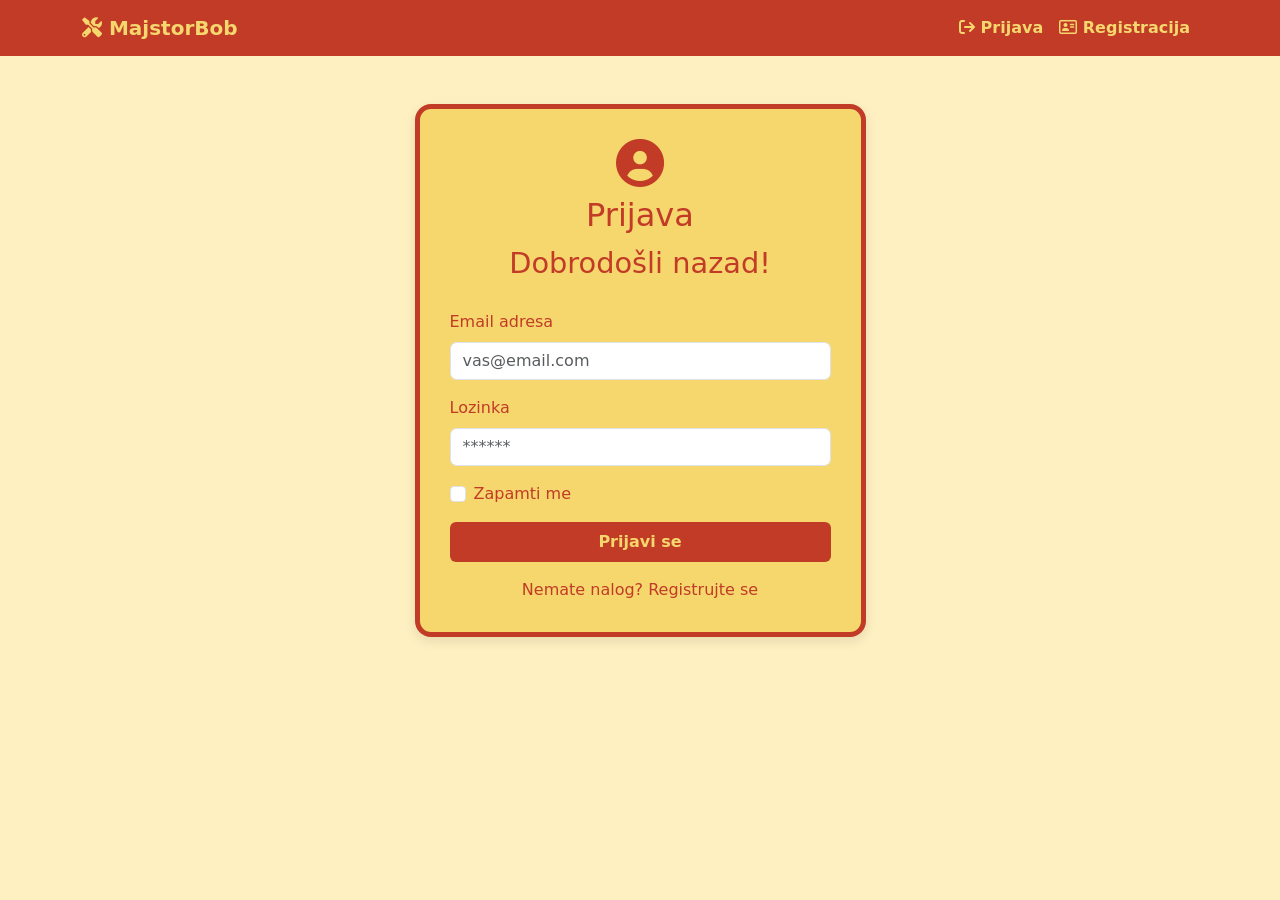
<file: wwwroot/pages/zakazivanje.html>
<!DOCTYPE html>
<html lang="sr">
<head>
    <meta charset="UTF-8">
    <meta name="viewport" content="width=device-width, initial-scale=1.0">
    <title>Zakazivanje - MajstorBob</title>
    <link href="https://cdn.jsdelivr.net/npm/bootstrap@5.3.0/dist/css/bootstrap.min.css" rel="stylesheet">
    <link rel="stylesheet" href="https://cdnjs.cloudflare.com/ajax/libs/font-awesome/6.0.0-beta3/css/all.min.css">
    <link rel="stylesheet" href="../css/style.css">
</head>
<body>

<div id="meni-container"></div>

<div class="container mt-4"> 
    <div class="row justify-content-center">
        <div class="col-md-6">
            <div class="kartica-crvena p-4">
                <div class="text-center mb-4">
                    <i class="fa-solid fa-calendar-check fa-3x ikonica-zuta"></i>
                    <h2 class="tekst-zut">Zakažite uslugu</h2>
                    <p class="tekst-zut" id="majstorInfo">Učitavanje...</p>
                </div>

                <div id="alertMessage"></div>

                <form id="zakazivanjeForma">
                    <input type="hidden" id="majstorId">

                    <div class="mb-3">
                        <label class="oznaka-polja tekst-zut">Izaberite datum</label>
                        <input type="date" id="datum" class="form-control" required>
                    </div>

                    <div class="mb-3">
                        <label class="oznaka-polja tekst-zut">Izaberite vreme</label>
                        <input type="time" id="vreme" class="form-control">
                    </div>

                    <div class="mb-3">
                        <label class="oznaka-polja tekst-zut">Adresa radova</label>
                        <input type="text" id="adresa" class="form-control" placeholder="Ulica i broj, grad" required>
                    </div>

                    <div class="mb-3">
                        <label class="oznaka-polja tekst-zut">Opis radova</label>
                        <textarea id="opisRadova" class="form-control" rows="4" placeholder="Opišite šta treba da se uradi..." required></textarea>
                    </div>

                    <div class="d-flex gap-2">
                        <button type="button" id="odustaniBtn" class="btn dugme flex-grow-1">
                            <i class="fa-solid fa-circle-arrow-left"></i> Odustani
                        </button>
                        <button type="submit" class="btn dugme flex-grow-1">
                            <i class="fa-solid fa-paper-plane"></i> Pošalji zahtev
                        </button>
                    </div>
                </form>
            </div>
        </div>
    </div>
</div>

<script src="https://cdn.jsdelivr.net/npm/bootstrap@5.3.0/dist/js/bootstrap.bundle.min.js"></script>
<script src="../js/main.js"></script>
<script src="../js/api.js"></script>
<script src="../js/zakazivanje.js"></script>

</body> 
</html>
</file>
<file: wwwroot/css/style.css>
body {
    background: #FFF0C2;
}

.tekst-crven {
    color: #C13B27;
}

.tekst-zut {
    color: #F5D76E;
}

.ikonica-crvena {
    color: #C13B27;
}

.ikonica-zuta {
    color: #F5D76E;
}

.meni {
    background: #C13B27;
}

.meni-logo {
    color: #F5D76E !important;
    font-weight: bold;
}

.meni-stavka-link {
    color: #F5D76E !important;
    font-weight: bold;
}

.meni-stavka-link:hover {
    color: #FFEAA7 !important;
}

.dugme {
    background: #C13B27;
    color: #F5D76E;
    font-weight: bold;
    border: none;
    padding: 8px 16px;
    transition: background 0.2s;
}

.dugme:hover {
    background: #A9321F;
    color: #FFEAA7;
}

.akcije-red {
    display: flex !important;
    flex-direction: row !important;
    gap: 6px !important;
    flex-wrap: wrap !important;
    align-items: center !important;
}

.akcije-red .btn,
.akcije-red .dugme {
    display: inline-flex !important;
    margin: 0 !important;
    padding: 4px 12px !important;
    font-size: 13px !important;
    white-space: nowrap !important;
    width: auto !important;
    float: none !important;
}

.akcije-red span {
    display: inline-block !important;
    white-space: nowrap !important;
}

.kartica-crvena {
    background: #C13B27;
    color: #F5D76E;
    border-radius: 12px;
    box-shadow: 0 4px 12px rgba(0,0,0,0.1);
    padding: 20px;
    height: auto;
}

.kartica-crvena label,
.kartica-crvena .oznaka-polja,
.kartica-crvena .oznaka-polja.tekst-zut,
form .tekst-zut {
    color: #F5D76E !important;
}

.kartica-crvena .form-control {
    background-color: #FFF5E6;
    color: #C13B27;
    border: 1px solid #F5D76E;
}

.kartica-crvena .form-control:focus {
    border-color: #F5D76E;
    box-shadow: 0 0 0 0.2rem rgba(245, 215, 110, 0.25);
}

.kartica-crvena .form-control::placeholder {
    color: #A9321F;
    opacity: 0.7;
}

.kartica-crvena .btn {
    margin-bottom: 8px;
}

.kartica-crvena .btn:last-of-type {
    margin-bottom: 0;
}

.kartica-login,
.kartica-registracija {
    background: #F5D76E;
    border: 5px solid #C13B27;
    border-radius: 16px;
    padding: 30px;
    box-shadow: 0 4px 12px rgba(0,0,0,0.1);
}

.kartica-filter {
    background: #fff8f0;
    border-radius: 15px;
    padding: 20px;
    margin-bottom: 20px;
}

.kartica-filter .row {
    align-items: end;
}

.kartica-filter .form-control,
.kartica-filter .form-select {
    font-size: 14px;
    padding: 6px 10px;
}

.desna-kartica {
    background: #FFF5E6;
    border-radius: 12px;
    padding: 25px;
    height: auto;
    box-shadow: 0 4px 12px rgba(0,0,0,0.05);
}

.desna-kartica h5 {
    font-size: 1.5rem;
    font-weight: 700;
    color: #C13B27;
    border-bottom: 2px solid #C13B27;
    display: inline-block;
    padding-bottom: 8px;
    margin-bottom: 20px;
}

.desna-kartica .info-red {
    display: flex;
    justify-content: space-between;
    align-items: center;
    padding: 15px 0;
    border-bottom: 2px solid #FFD699;
}

.desna-kartica .oznaka-polja {
    font-size: 1rem;
    font-weight: 600;
    color: #C13B27;
}

.desna-kartica .tekst-crven {
    font-size: 1rem;
    font-weight: 500;
    color: #C13B27;
    background: #FFF0C2;
    padding: 5px 15px;
    border-radius: 25px;
}

.kategorije-hijerarhija {
    background: #FFF5E6;
    border-radius: 8px;
    padding: 15px;
    max-height: 350px;
    overflow-y: auto;
}

.kategorija-glavna {
    margin-bottom: 6px;
}

.kategorija-glavna-naslov {
    font-weight: bold;
    font-size: 16px;
    color: #C13B27;
    padding: 8px 12px;
    background: #FFE6B3;
    border-radius: 6px;
    border-left: 4px solid #F5D76E;
    cursor: pointer;
    user-select: none;
    transition: background 0.2s;
}

.kategorija-glavna-naslov:hover {
    background: #FFD699;
}

.kategorija-glavna-naslov::before {
    font-family: "Font Awesome 6 Free";
    font-weight: 900;
    content: "\f054";
    margin-right: 8px;
    font-size: 12px;
    display: inline-block;
    transition: transform 0.2s;
}

.kategorija-glavna-naslov.otvoreno::before {
    content: "\f078";
}

.kategorija-drugi-nivo {
    margin-left: 20px;
    padding: 4px 0;
}

.kategorija-drugi-nivo-roditelj {
    margin: 4px 0;
}

.kategorija-drugi-nivo-naslov {
    font-weight: 600;
    font-size: 14px;
    color: #C13B27;
    padding: 4px 10px;
    background: #FFF0C2;
    border-radius: 4px;
    border-left: 3px solid #F5D76E;
    cursor: pointer;
    user-select: none;
    transition: background 0.2s;
}

.kategorija-drugi-nivo-naslov:hover {
    background: #FFE6B3;
}

.kategorija-drugi-nivo-naslov::before {
    font-family: "Font Awesome 6 Free";
    font-weight: 900;
    content: "\f054";
    margin-right: 8px;
    font-size: 11px;
    display: inline-block;
    transition: transform 0.2s;
}

.kategorija-drugi-nivo-naslov.otvoreno::before {
    content: "\f078";
}

.kategorija-treci-nivo {
    margin-left: 25px;
    padding: 4px 0;
}

.kategorija-treci-nivo label {
    display: flex;
    align-items: center;
    gap: 6px;
    padding: 3px 10px;
    border-radius: 4px;
    font-size: 13px;
    color: #C13B27;
    cursor: pointer;
}

.kategorija-treci-nivo label:hover {
    background: #FFF0C2;
}

.kategorija-treci-nivo input[type="checkbox"] {
    accent-color: #C13B27;
    width: 14px;
    height: 14px;
    cursor: pointer;
}

.kategorija-drugi-nivo > label {
    display: flex;
    align-items: center;
    gap: 6px;
    padding: 3px 10px;
    border-radius: 4px;
    font-size: 14px;
    color: #C13B27;
    cursor: pointer;
}

.kategorija-drugi-nivo > label:hover {
    background: #FFF0C2;
}

.kategorija-drugi-nivo > label input[type="checkbox"] {
    accent-color: #C13B27;
    width: 15px;
    height: 15px;
    cursor: pointer;
}

.kategorija-sakriveno {
    display: none;
}

.izabrana-kategorija-tag {
    display: inline-block;
    background: #C13B27;
    color: #F5D76E;
    padding: 2px 10px;
    border-radius: 15px;
    font-size: 12px;
    margin: 2px 4px 2px 0;
}

.tabela-majstori {
    width: 100%;
    border-collapse: collapse;
}

.tabela-majstori th,
.tabela-majstori td {
    padding: 8px 12px;
    text-align: left;
    vertical-align: middle;
    border-bottom: 1px solid #FFD699;
}

.tabela-majstori th {
    background-color: #FFE6B3 !important;
    color: #C13B27 !important;
    font-weight: bold;
}

.tabela-majstori td {
    background-color: #FFF5E6 !important;
    color: #C13B27 !important;
}

.tabela-majstori tr:hover td {
    background-color: #FFEECC !important;
}

.tabela-majstori .btn.dugme {
    background-color: #C13B27 !important;
    color: #F5D76E !important;
    border: none !important;
    padding: 4px 10px;
    font-size: 13px;
    display: inline-flex;
    align-items: center;
    justify-content: center;
    gap: 5px;
    white-space: nowrap;
}

.tabela-majstori .btn.dugme i {
    font-size: 12px;
    color: #F5D76E !important;
}

.tabela-majstori .btn.dugme:hover {
    background-color: #A9321F !important;
    color: #FFEAA7 !important;
}

.tabela-majstori .btn.dugme:hover i {
    color: #FFEAA7 !important;
}

.akcije-red {
    text-align: left !important;
}

#blokiranjeInfoSelect {
    margin-left: 10px;
    font-size: 14px;
}

#blokiranjeInfoSelect.aktivan {
    color: #C13B27;
}

#blokiranjeInfoSelect.neaktivan {
    color: #28a745;
}

#blokiranjeUpozorenjeSelect {
    background: #FFF0C2;
    color: #C13B27;
    border: 1px solid #C13B27;
    border-radius: 8px;
    padding: 10px 15px;
    display: block;
}

#tabelaPrijava td:first-child,
#tabelaPrijava th:first-child,
#tabelaOcena td:first-child,
#tabelaOcena th:first-child,
#tabelaGradova td:first-child,
#tabelaGradova th:first-child {
    text-align: left !important;
    padding-left: 10px !important;
}

.verifikovan-badge {
    background: #28a745;
    color: white;
    padding: 5px 10px;
    border-radius: 20px;
    font-size: 12px;
    display: inline-block;
}

.neverifikovan-badge {
    background: #dc3545;
    color: white;
    padding: 5px 10px;
    border-radius: 20px;
    font-size: 12px;
    display: inline-block;
}

.profil-avatar {
    width: 100px;
    height: 100px;
    background: #F5D76E;
    color: #C13B27;
    font-size: 48px;
    font-weight: bold;
    display: flex;
    align-items: center;
    justify-content: center;
    border-radius: 50%;
    margin: 0 auto 15px auto;
    border: 3px solid #F5D76E;
}

#odjaviSeBtn {
    background: #A9321F;
}

#odjaviSeBtn:hover {
    background: #6B1D0E;
}

.uvodna-traka {
    background: #F5D76E;
    padding: 50px 0;
    text-align: center;
}

.uvodna-traka-opis {
    font-weight: 500;
}

.krug-zuti {
    width: 70px;
    height: 70px;
    background: #F5D76E;
    color: #C13B27;
    border-radius: 50%;
    display: flex;
    align-items: center;
    justify-content: center;
    font-size: 32px;
    font-weight: bold;
    margin: 0 auto;
    box-shadow: 0 4px 8px rgba(0,0,0,0.1);
}

.podnozje {
    background: #A9321F;
    color: #F5D76E;
}

.tekst-dobrodoslica {
    font-size: 1.8rem;
    font-weight: 500;
    color: #C13B27;
}

.oznaka-polja {
    color: #C13B27;
    font-weight: 500;
}

.oznaka-polja-zuto {
    color: #F5D76E;
    font-weight: 500;
    margin-bottom: 5px;
    display: block;
}

.oznaka-checkbox {
    color: #C13B27;
}

.link-crveni {
    color: #C13B27;
    text-decoration: none;
}

.link-crveni:hover {
    text-decoration: underline;
}

.zvezdice {
    display: flex;
    gap: 15px;
    flex-direction: row;
    justify-content: center;
    margin-top: 15px;
    margin-bottom: 30px;
}

.zvezdice i {
    font-size: 40px !important;
    color: #ddd !important;
    cursor: pointer;
    transition: color 0.2s;
}

.zvezdice i.selected,
.zvezdice i.hover {
    color: #F5D76E !important;
}

.zvezdica-puna {
    color: #F5D76E;
}

.zvezdica-prazna {
    color: #ddd;
}

.recenzija-stavka {
    border-bottom: 2px solid #FFD699;
    padding-bottom: 16px;
    margin-bottom: 16px;
}

.recenzija-stavka:last-child {
    border-bottom: none;
    margin-bottom: 0;
    padding-bottom: 0;
}

.recenzija-header {
    display: flex;
    justify-content: space-between;
    align-items: center;
    margin-bottom: 8px;
}

.recenzija-zvezdice {
    display: flex;
    gap: 2px;
}

.recenzija-datum {
    font-size: 12px;
    color: #A9321F;
}

.recenzija-tekst {
    color: #C13B27;
    margin-top: 4px;
    margin-bottom: 8px;
    font-size: 14px;
    line-height: 1.5;
}

.recenzija-odgovor {
    background: #FFF0C2;
    padding: 8px 12px;
    border-radius: 8px;
    border-left: 4px solid #F5D76E;
    margin-top: 6px;
    font-size: 13px;
    color: #A9321F;
}

.recenzija-odgovor strong {
    color: #C13B27;
}

.recenzija-prazno {
    text-align: center;
    color: #C13B27;
    padding: 20px 0;
}

.modal-prijava,
.modal-detalji,
.modal-komentar {
    display: none;
    position: fixed;
    top: 0;
    left: 0;
    width: 100%;
    height: 100%;
    background: rgba(0, 0, 0, 0.5);
    z-index: 1000;
    align-items: center;
    justify-content: center;
}

.modal-prijava.show,
.modal-detalji.show,
.modal-komentar.show {
    display: flex;
}

.modal-content {
    max-width: 400px;
    width: 90%;
}


@keyframes modalFadeIn {
    from {
        opacity: 0;
        transform: scale(0.9);
    }
    to {
        opacity: 1;
        transform: scale(1);
    }
}

.modal-gradovi-rada {
    max-width: 750px;
}

.obavestenje-stavka {
    background: #FFF0C2;
    border-left: 4px solid #F5D76E;
    padding: 8px 10px;
    margin-bottom: 6px;
    border-radius: 6px;
    font-size: 12px;
    transition: all 0.2s;
}

.obavestenje-stavka:hover {
    background: #FFE6B3;
    cursor: pointer;
}

.obavestenje-naslov {
    font-weight: bold;
    color: #C13B27;
    word-break: break-word;
    font-size: 12px;
}

.obavestenje-stavka i {
    margin-right: 6px;
    color: #F5D76E;
}

.chat-container {
    display: flex;
    gap: 20px;
    min-height: 70vh;
}

.chat-lista {
    width: 30%;
    background: #FFF5E6;
    border-radius: 12px;
    overflow: hidden;
}

.chat-prozor {
    width: 70%;
    background: #FFF5E6;
    border-radius: 12px;
    display: flex;
    flex-direction: column;
}

.chat-stavka {
    padding: 15px;
    border-bottom: 1px solid #FFD699;
    cursor: pointer;
    transition: background 0.2s;
}

.chat-stavka:hover {
    background: #FFEECC;
}

.chat-stavka.aktivan {
    background: #FFD699;
}

.chat-ime {
    font-weight: bold;
    color: #C13B27;
}

.chat-zadnja-poruka {
    font-size: 12px;
    color: #A9321F;
    white-space: nowrap;
    overflow: hidden;
    text-overflow: ellipsis;
}

.chat-vreme {
    font-size: 10px;
    color: #A9321F;
    float: right;
}

.chat-header {
    padding: 15px;
    border-bottom: 2px solid #C13B27;
    background: #FFE6B3;
    border-radius: 12px 12px 0 0;
}

.chat-poruke {
    flex: 1;
    padding: 15px;
    overflow-y: auto;
    max-height: 500px;
    min-height: 400px;
}

.poruka {
    margin-bottom: 15px;
    display: flex;
    flex-direction: column;
}

.poruka-moja {
    align-items: flex-end;
}

.poruka-drugi {
    align-items: flex-start;
}

.poruka-bubble {
    max-width: 70%;
    padding: 10px 15px;
    border-radius: 18px;
    margin-bottom: 5px;
}

.poruka-moja .poruka-bubble {
    background: #C13B27;
    color: #F5D76E;
    border-bottom-right-radius: 4px;
}

.poruka-drugi .poruka-bubble {
    background: #F5D76E;
    color: #C13B27;
    border-bottom-left-radius: 4px;
}

.poruka-vreme {
    font-size: 10px;
    color: #A9321F;
    margin: 0 10px;
}

.chat-input-area {
    padding: 15px;
    border-top: 1px solid #FFD699;
    display: flex;
    gap: 10px;
}

.chat-input-area input {
    flex: 1;
    padding: 10px;
    border: 1px solid #FFD699;
    border-radius: 25px;
    background: white;
}

.prazno-stanje {
    text-align: center;
    padding: 50px;
    color: #A9321F;
}

.kartica-preview {
    background: linear-gradient(135deg, #2d2d2d 0%, #1a1a1a 100%);
    border-radius: 16px;
    padding: 20px;
    margin-bottom: 20px;
    color: white;
    font-family: monospace;
}

.kartica-broj {
    font-size: 1.3rem;
    letter-spacing: 2px;
    word-break: break-all;
}

.kartica-ime {
    font-size: 0.9rem;
    text-transform: uppercase;
}

.kartica-datum {
    font-size: 0.8rem;
}

.placanje-summary {
    background: #FFF5E6;
    border-radius: 12px;
    padding: 15px;
    margin-bottom: 20px;
}

.gradovi-rada-sekcija {
    margin-bottom: 16px;
}

.sekcija-naslov {
    border-bottom: 2px solid #FFD699;
    padding-bottom: 6px;
    margin-bottom: 10px;
}

.sekcija-naslov h6 {
    font-size: 14px;
    font-weight: 600;
    color: #C13B27;
    margin: 0;
}

.gradovi-rada-lista-container {
    max-height: 350px;
    overflow-y: auto;
    background: #FFF5E6;
    border-radius: 8px;
    padding: 8px;
}

.gradovi-rada-lista {
    display: flex;
    flex-direction: column;
    gap: 4px;
}

.grad-rada-stavka-dodat {
    display: flex;
    align-items: center;
    justify-content: space-between;
    gap: 12px;
    padding: 8px 14px;
    background: white;
    border-radius: 6px;
    border: 1px solid #FFD699;
}

.grad-rada-stavka-dodat .naziv-grada {
    font-weight: 500;
    color: #C13B27;
    flex: 0 0 auto;
    min-width: 80px;
    font-size: 14px;
}

.grad-rada-stavka-dodat .doplata-info {
    flex: 1;
    text-align: center;
    font-size: 13px;
    color: #A9321F;
}

.grad-rada-stavka-dodat .obrisi-btn {
    background-color: #dc3545 !important;
    color: white !important;
    border: none !important;
    padding: 4px 14px;
    font-size: 13px;
    flex-shrink: 0;
    border-radius: 4px;
}

.grad-rada-stavka-dodat .obrisi-btn:hover {
    background-color: #c82333 !important;
}

.grad-rada-stavka {
    display: flex;
    align-items: center;
    justify-content: space-between;
    gap: 10px;
    padding: 8px 14px;
    background: white;
    border-radius: 6px;
    border: 1px solid #FFD699;
}

.grad-rada-stavka .naziv-grada {
    font-weight: 500;
    color: #C13B27;
    flex: 0 0 auto;
    min-width: 80px;
    font-size: 14px;
}

.grad-rada-stavka .grad-opcije {
    display: flex;
    align-items: center;
    gap: 8px;
    flex: 1;
    justify-content: flex-end;
}

.grad-rada-stavka .doplata-wrapper {
    display: flex;
    align-items: center;
    gap: 4px;
}

.grad-rada-stavka .doplata-wrapper label {
    font-size: 12px;
    color: #A9321F;
    margin: 0;
    font-weight: 500;
}

.grad-rada-stavka .doplata-wrapper select {
    width: 65px;
    padding: 3px 6px;
    border: 1px solid #FFD699;
    border-radius: 4px;
    background: white;
    color: #C13B27;
    font-size: 12px;
    cursor: pointer;
}

.grad-rada-stavka .doplata-iznos-wrapper {
    display: none;
    align-items: center;
    gap: 4px;
}

.grad-rada-stavka .doplata-iznos-wrapper .oznaka-eur {
    font-size: 12px;
    color: #A9321F;
    font-weight: 600;
    margin: 0;
    white-space: nowrap;
}

.grad-rada-stavka .doplata-iznos-wrapper input {
    width: 80px;
    padding: 3px 6px;
    border: 1px solid #FFD699;
    border-radius: 4px;
    background: white;
    color: #C13B27;
    font-size: 12px;
    margin: 0;
}

.grad-rada-stavka .doplata-iznos-wrapper input:focus {
    border-color: #F5D76E;
    outline: none;
}

.grad-rada-stavka .dodaj-btn {
    background-color: #28a745 !important;
    color: white !important;
    border: none !important;
    padding: 4px 14px;
    font-size: 13px;
    flex-shrink: 0;
    border-radius: 4px;
}

.grad-rada-stavka .dodaj-btn:hover {
    background-color: #1e7e34 !important;
}

.gradovi-rada-info {
    background: #FFF0C2;
    border-radius: 8px;
    padding: 10px;
    text-align: center;
    font-size: 13px;
    color: #C13B27;
}

.gradovi-rada-info i {
    margin-right: 6px;
}

#slikaPreview {
    display: none;
    text-align: center;
    margin: 10px 0;
}

#slikaPreviewImg {
    max-width: 100%;
    max-height: 300px;
    object-fit: contain;
    border-radius: 8px;
    border: 2px solid #C13B27;
}

#slikaError {
    display: none;
    color: #dc3545;
    font-size: 14px;
    margin-top: 8px;
}

#promeniSlikuBtn,
#verifikovanBadge,
#verifikujBtn,
#mojiTerminiBtn,
#mojeRezervacijeBtn,
#urediGradoveBtn,
#majstorPolja,
#firmaDodatno,
#formaIzmena,
#radnoVremePolje,
#opisPolje,
#firmaPoljaProfila,
#slikaPreview,
#slikaError,
#verifikacijaError,
#gradoviRadaError {
    display: none;
}
#firmaVlasnikRed {
    display: none;
}
</file>
